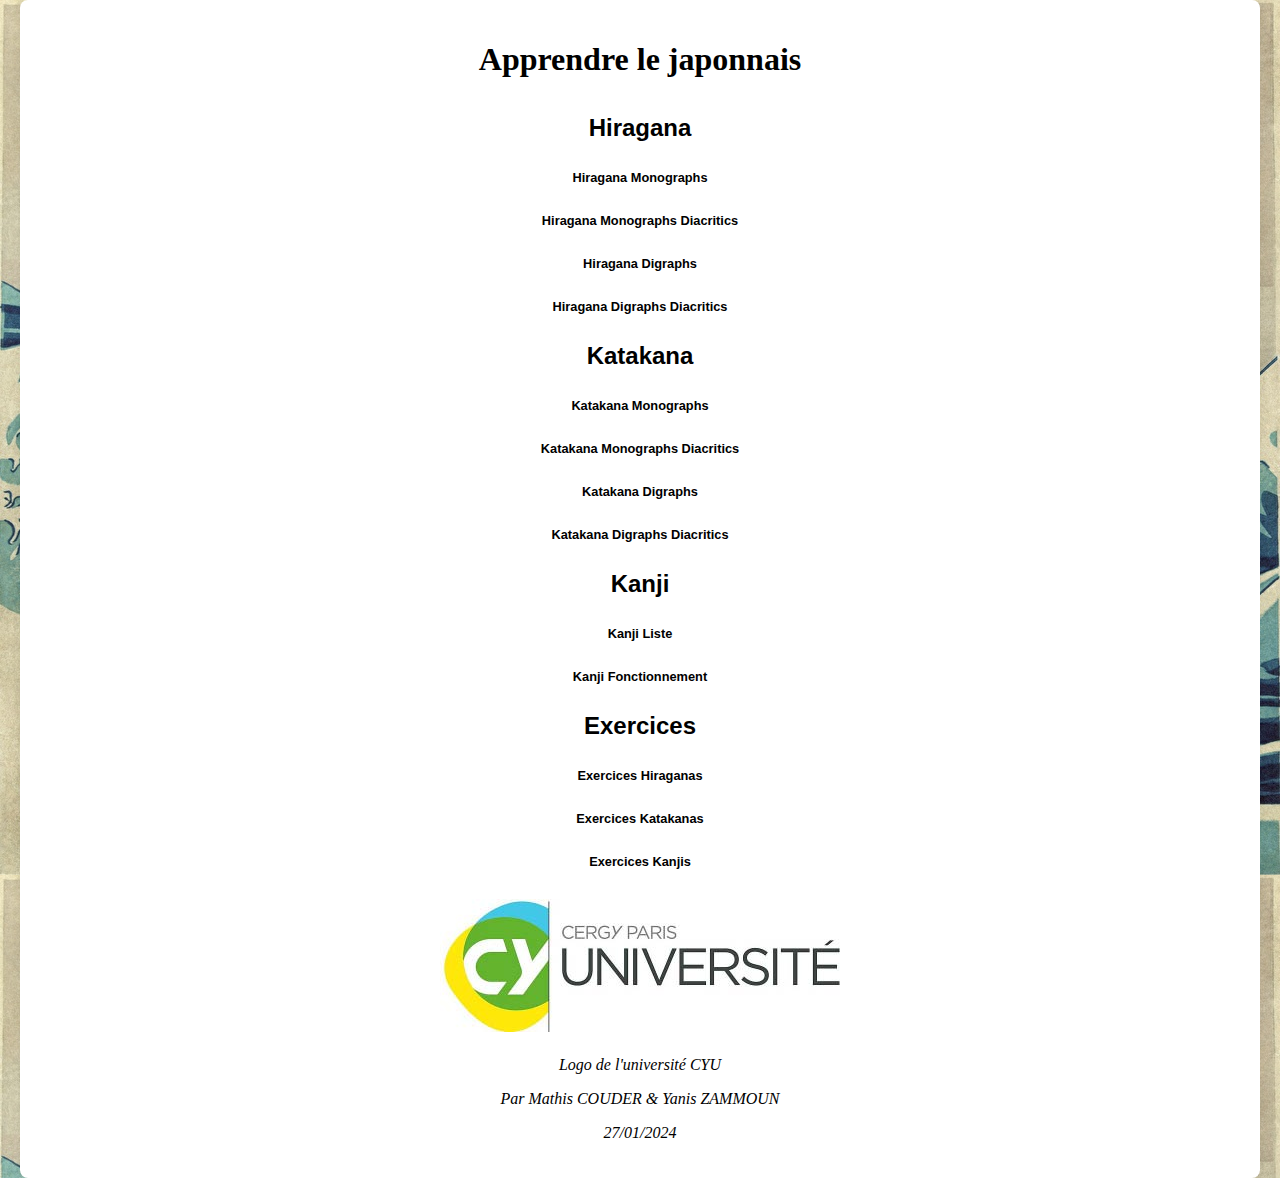
<file: index.html>
<!DOCTYPE HTML>
<html>
    <head>
        <title>
            日本語を学ぶ
        </title>
        <meta charset="UTF-8">
        <meta name="viewport" content="width=device-width, initial-scale=1.0">
        <link rel="icon" href="assets/img/Japon.png" type="image/x-png">
        <link rel="stylesheet" href="assets/css/index.css">
    </head>

    <body>
        <div class="container">
            <header>
                <h1>Apprendre le japonnais</h1>
            </header>
            <main>
                <nav>
                    <ol>
                        <li><a href="hiragana">Hiragana</a></li>
                        <ol type="A">
                            <li><a href="hiragana#Monographs">Hiragana Monographs</a></li>
                            <li><a href="hiragana#MonographsDiacritics">Hiragana Monographs Diacritics</a></li>
                            <li><a href="hiragana#Digraphs">Hiragana Digraphs</a></li>
                            <li><a href="hiragana#DigraphsDiacritics">Hiragana Digraphs Diacritics</a></li>
                        </ol>
                        <li><a href="katakana">Katakana</a></li>
                        <ol type="A">
                            <li><a href="katakana#Monographs">Katakana Monographs</a></li>
                            <li><a href="katakana#MonographsDiacritics">Katakana Monographs Diacritics</a></li>
                            <li><a href="katakana#Digraphs">Katakana Digraphs</a></li>
                            <li><a href="katakana#DigraphsDiacritics">Katakana Digraphs Diacritics</a></li>
                        </ol>
                        <li><a href="kanji">Kanji</a></li>
                        <ol type="A">
                            <li><a href="kanji#Liste">Kanji Liste</a></li>
                            <li><a href="kanji#Fonctionnement">Kanji Fonctionnement</a></li>
                        </ol>
                        <li><a href="exercices">Exercices</a></li>
                        <ol type="A">
                            <li><a href="exercices#Hiragana">Exercices Hiraganas</a></li>
                            <li><a href="exercices#Katakana">Exercices Katakanas</a></li>
                            <li><a href="exercices#Kanji">Exercices Kanjis</a></li>
                        </ol>
                    </ol>
                </nav>
            </main>
            <footer>
                <figure>
                    <a href="https://www.cyu.fr" target="_blank">
                        <img src=assets/img/LogoCYU.jpg alt="https://www.cyu.fr">
                    </a>
                    <figcaption>Logo de l'université CYU</figcaption>
                </figure>
                <p>Par Mathis COUDER & Yanis ZAMMOUN</p>
                <p>27/01/2024</p>
            </footer>
        </div>
    </body>
</html>
</file>
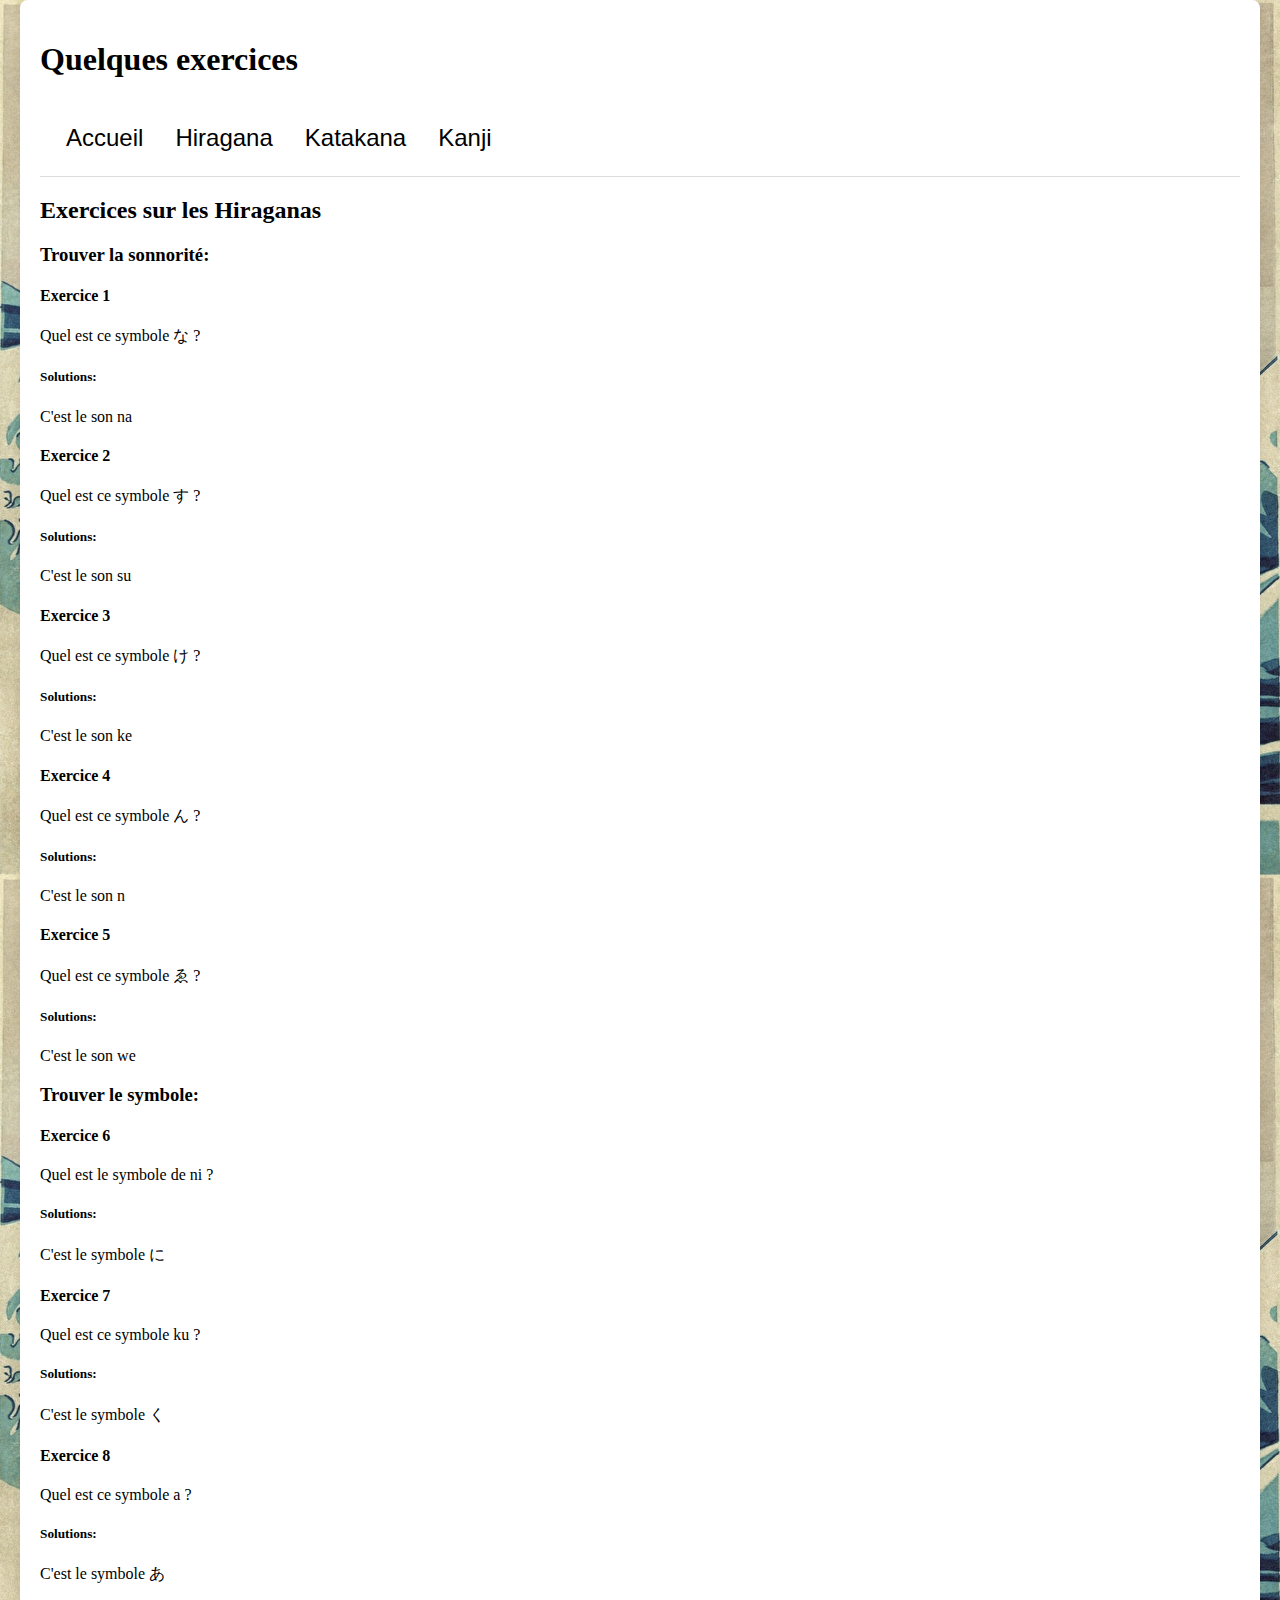
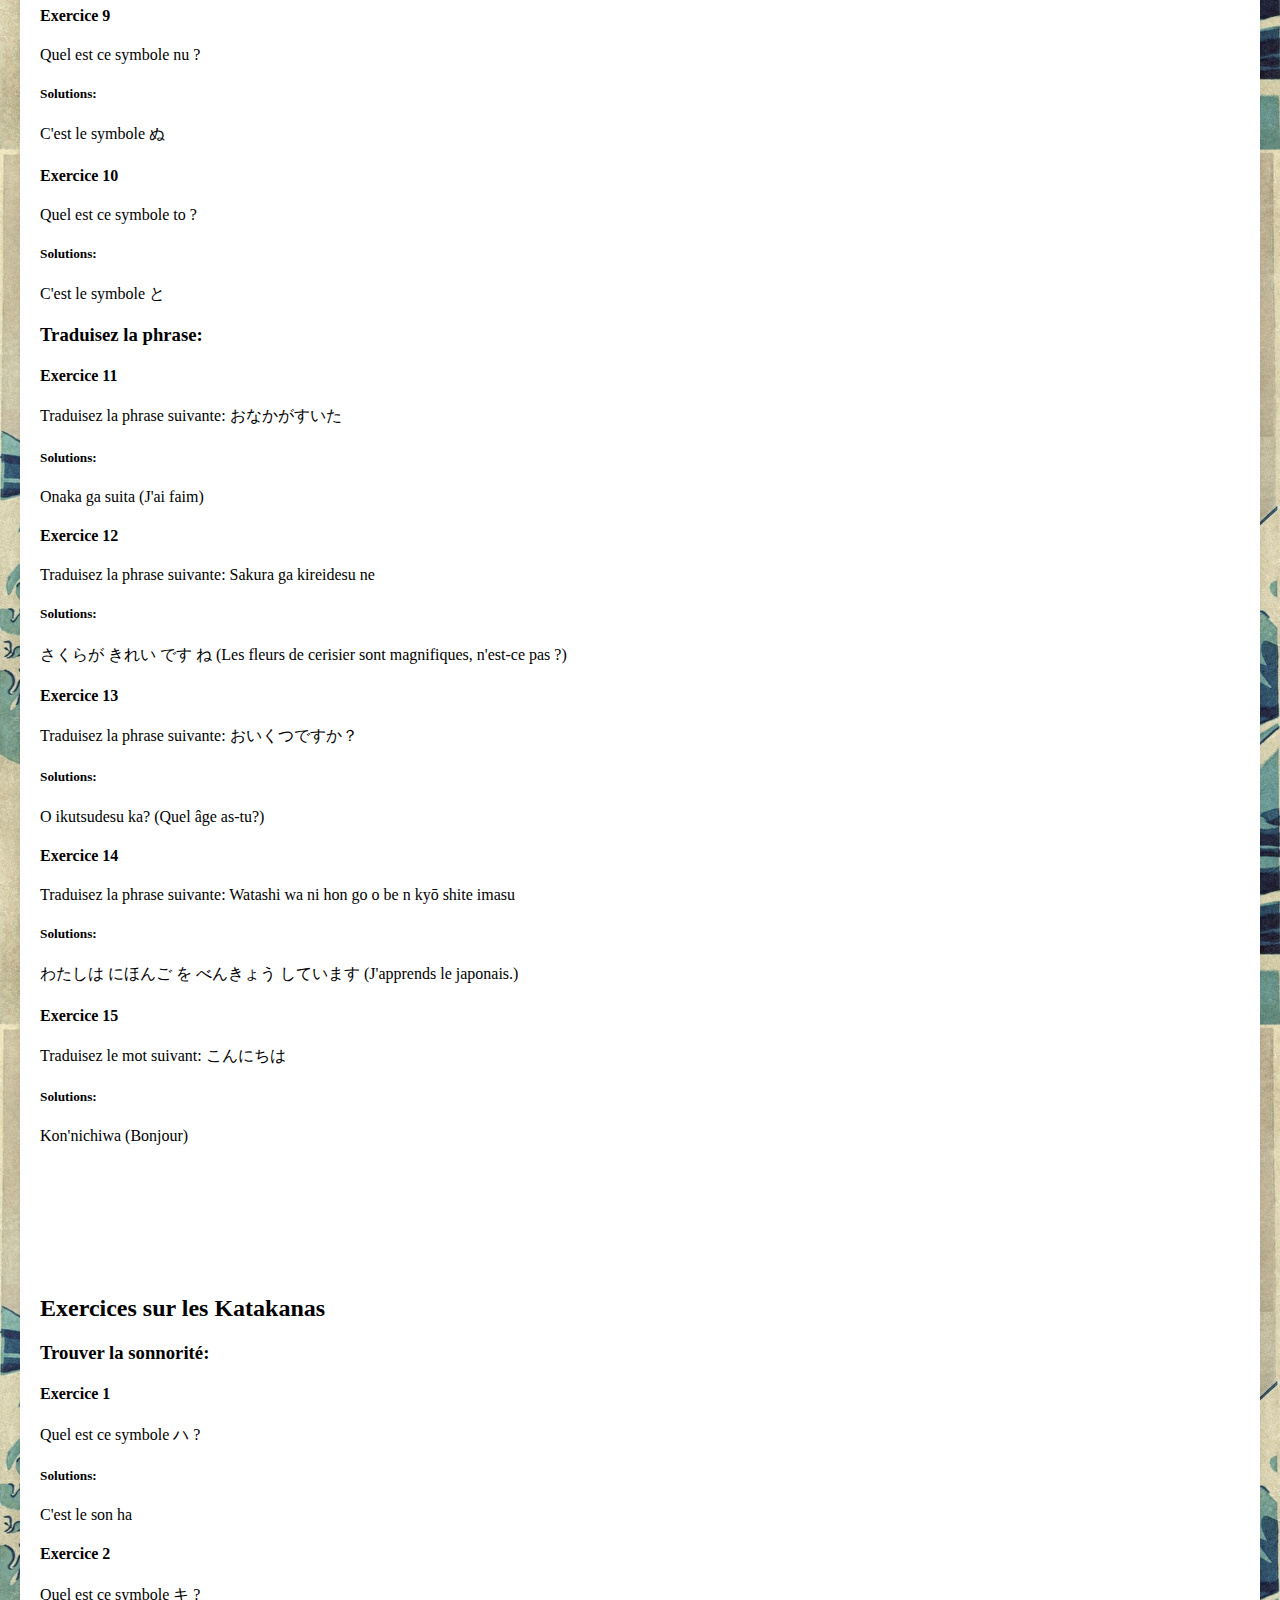
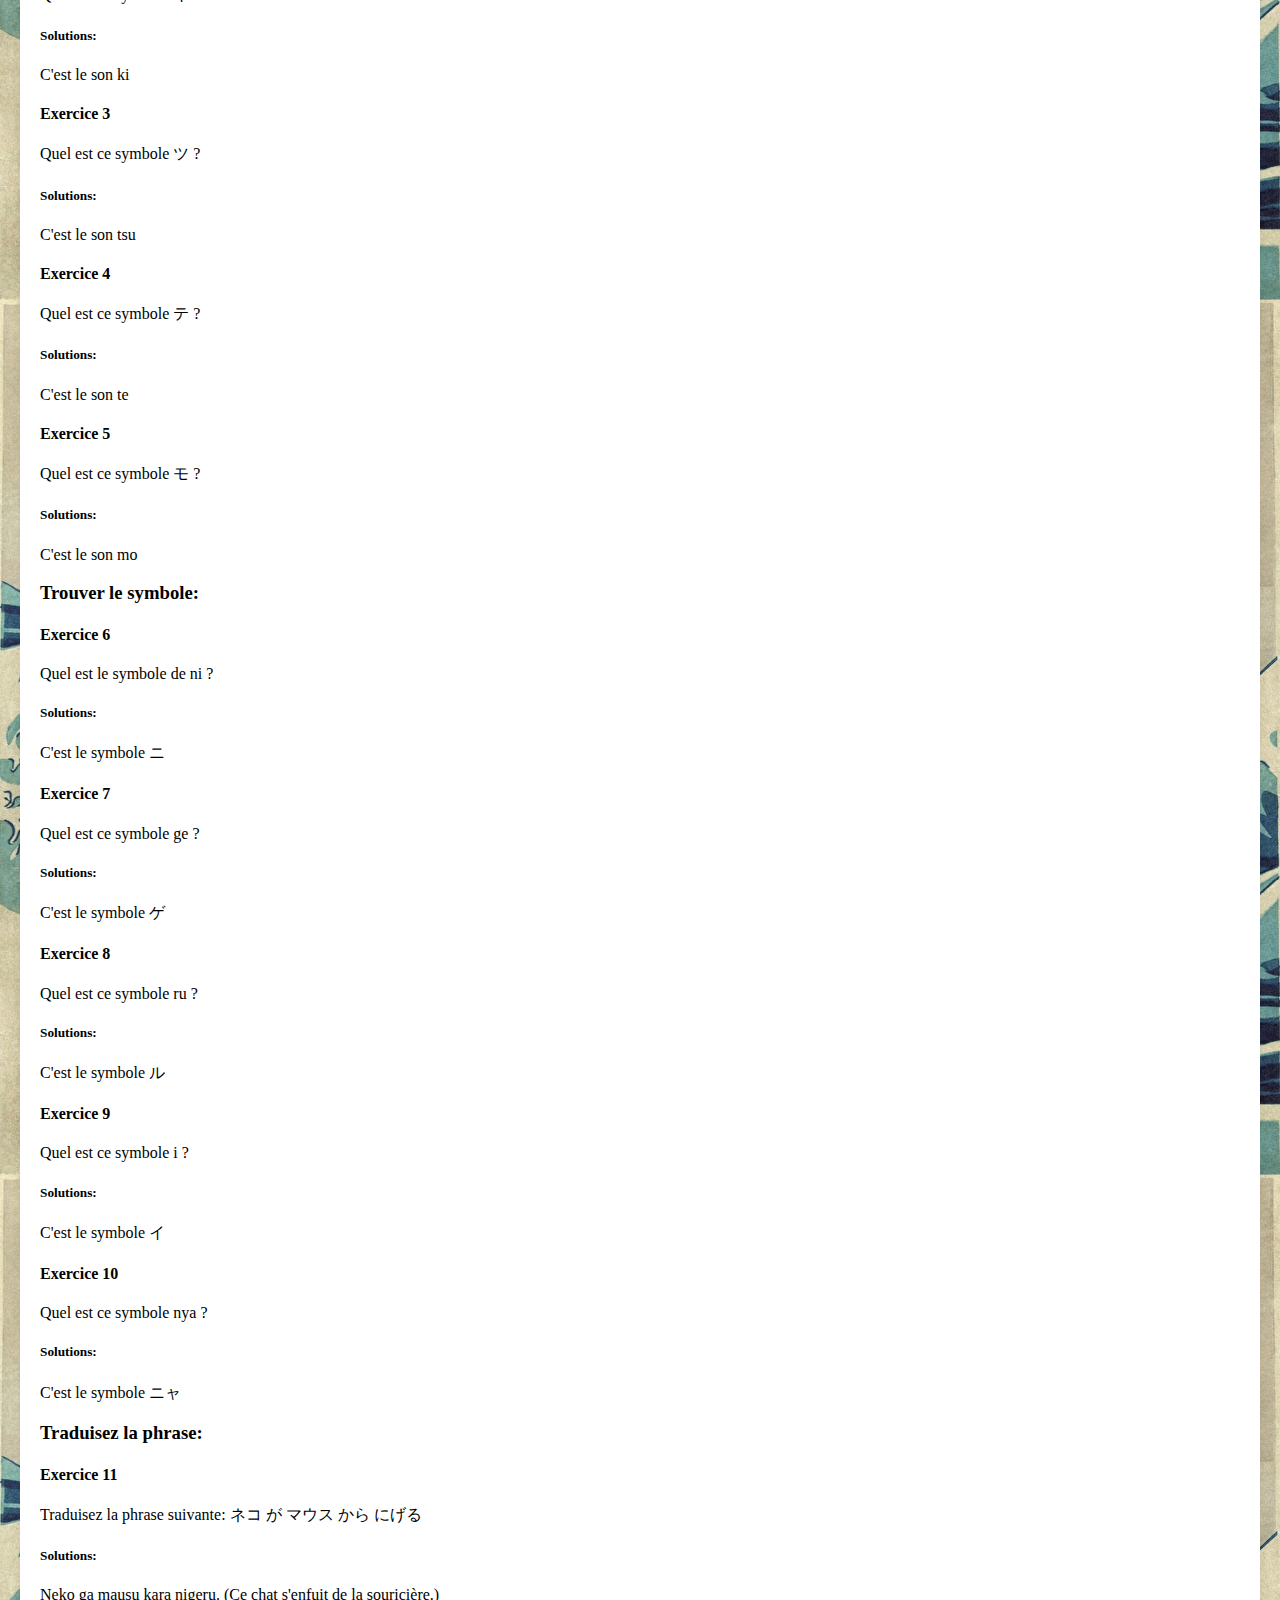
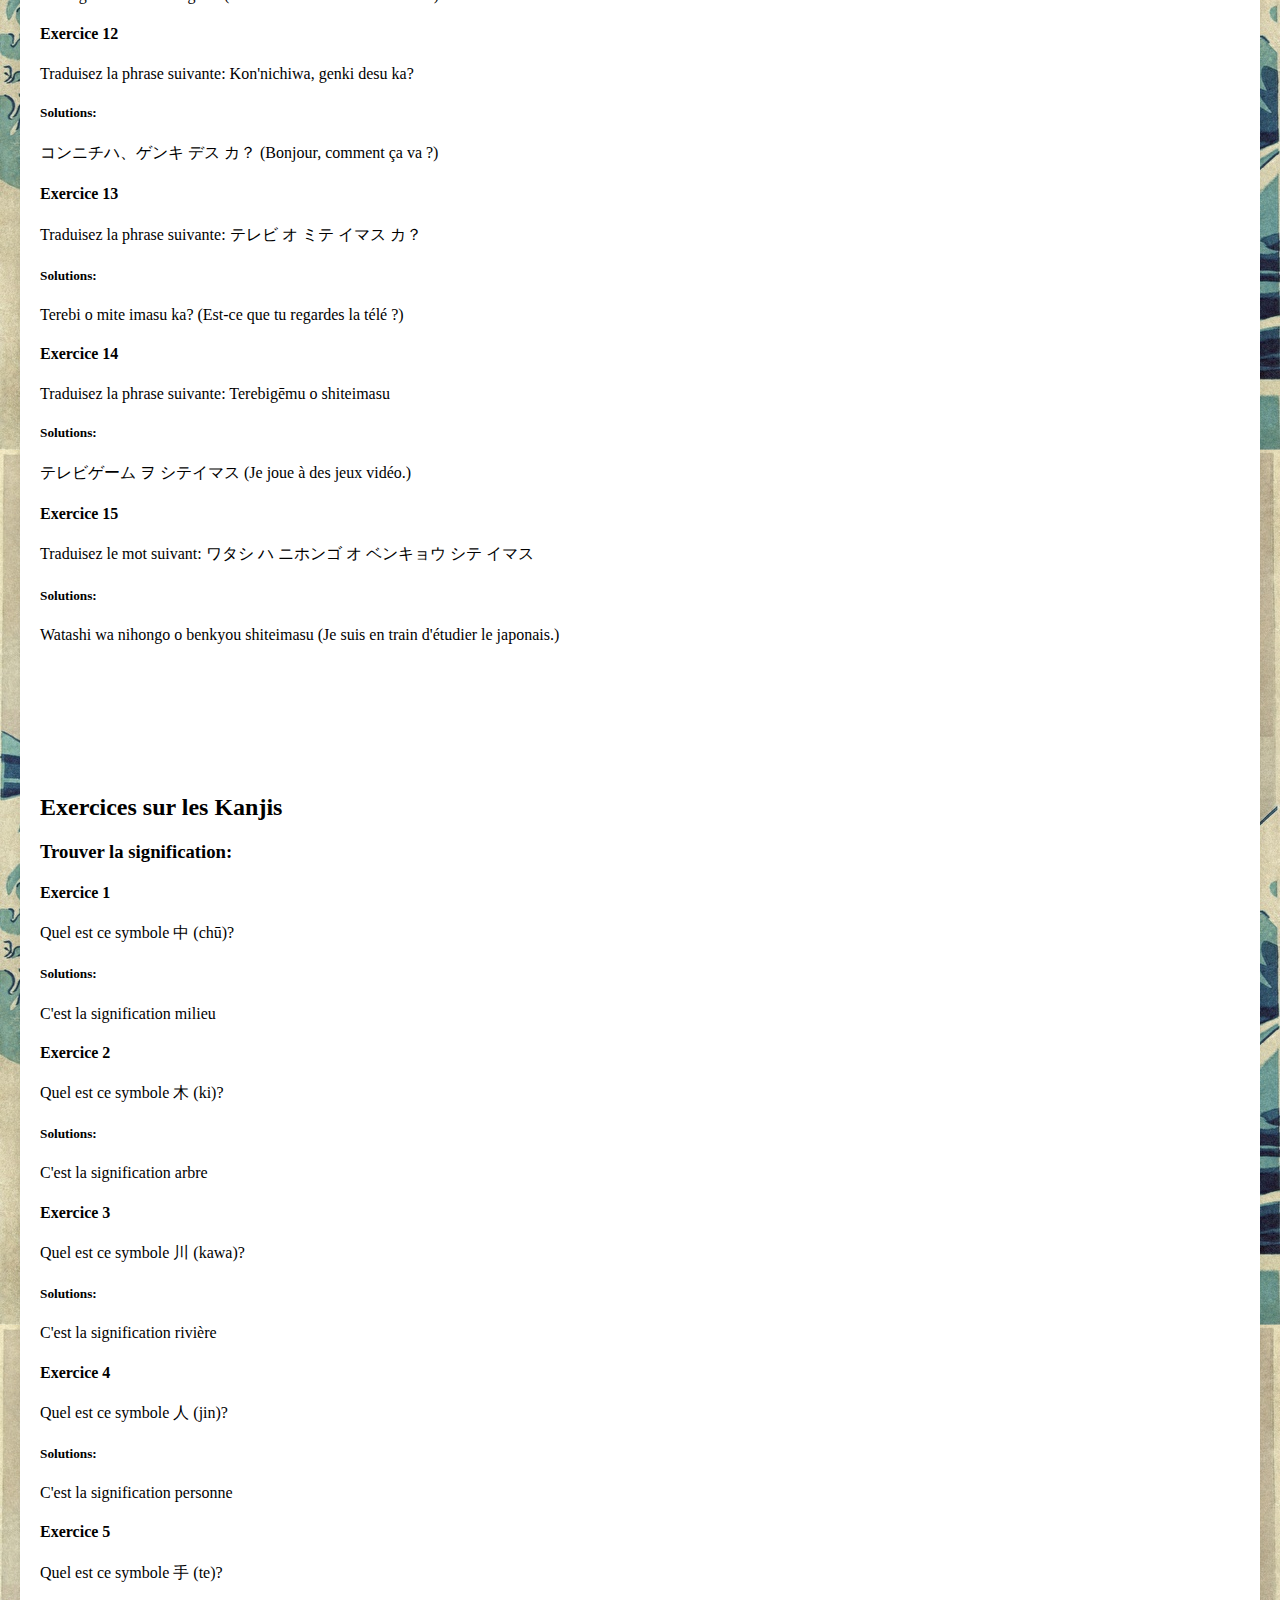
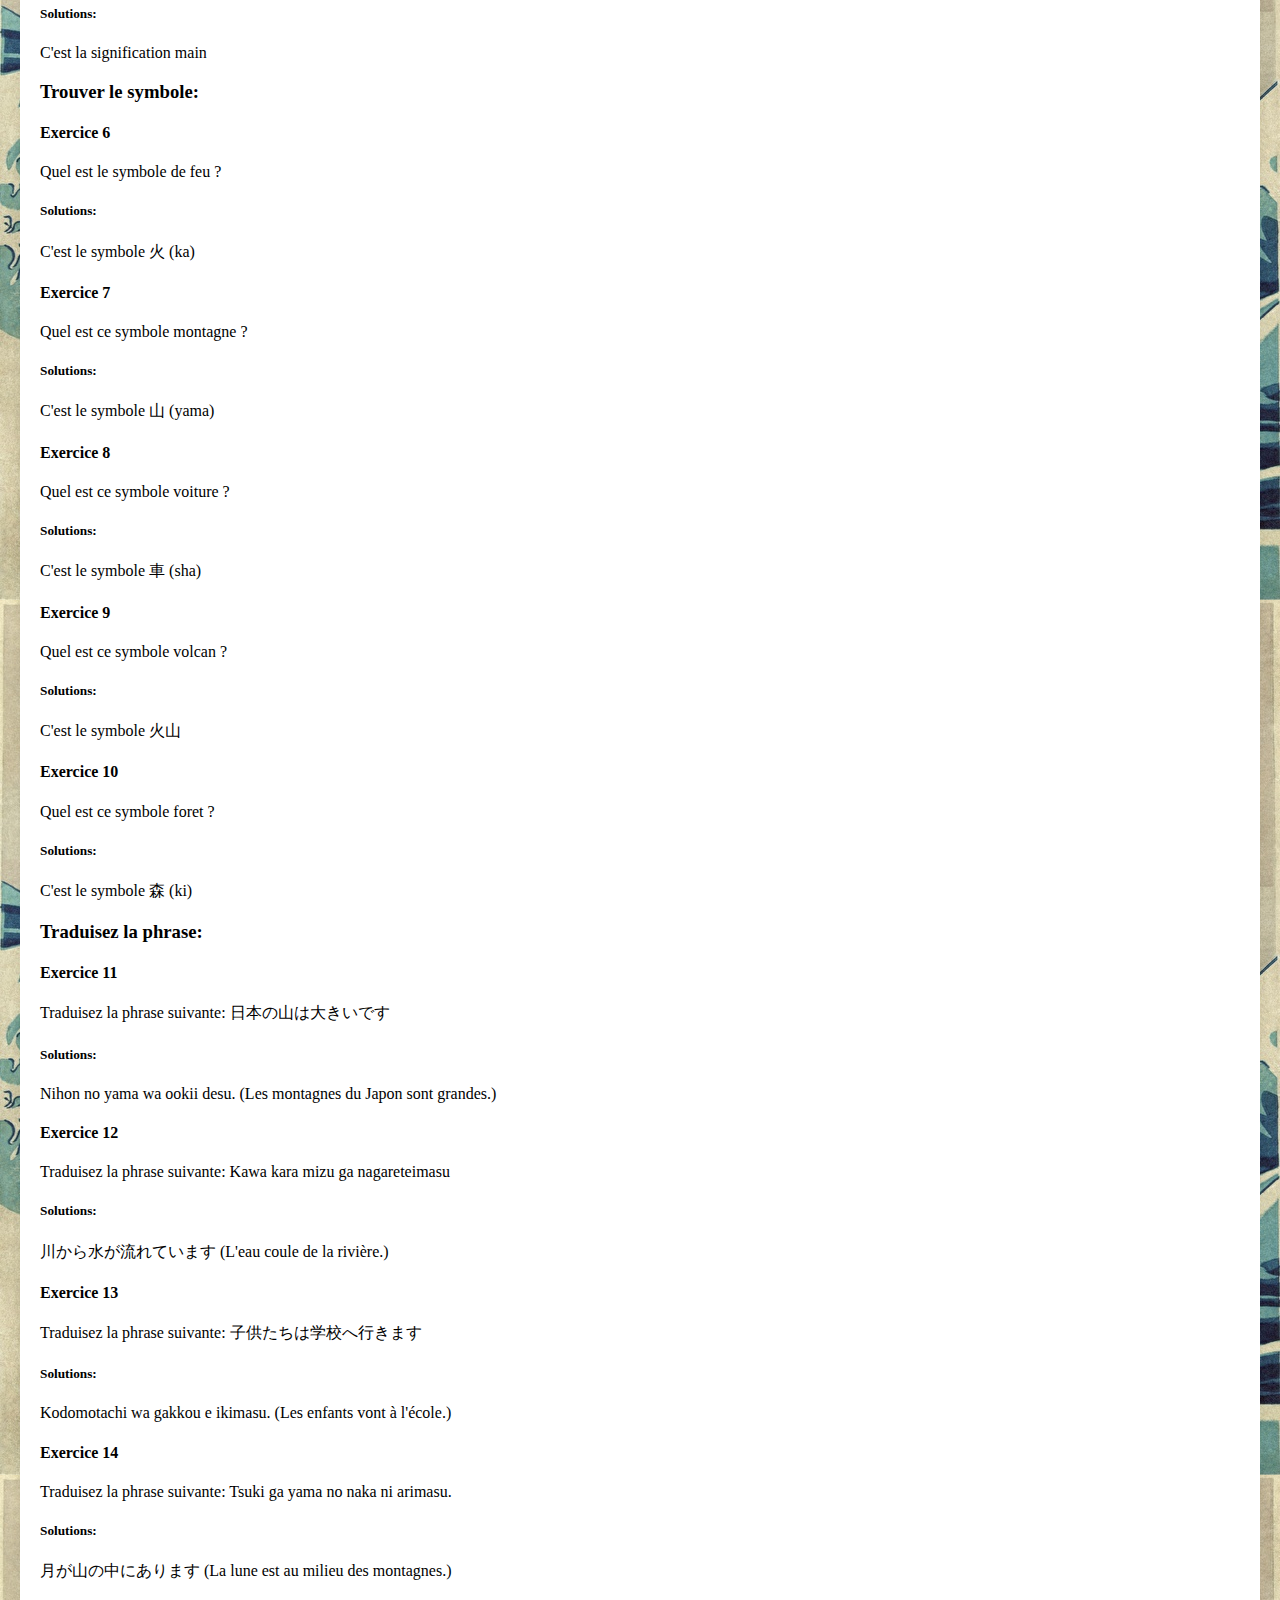
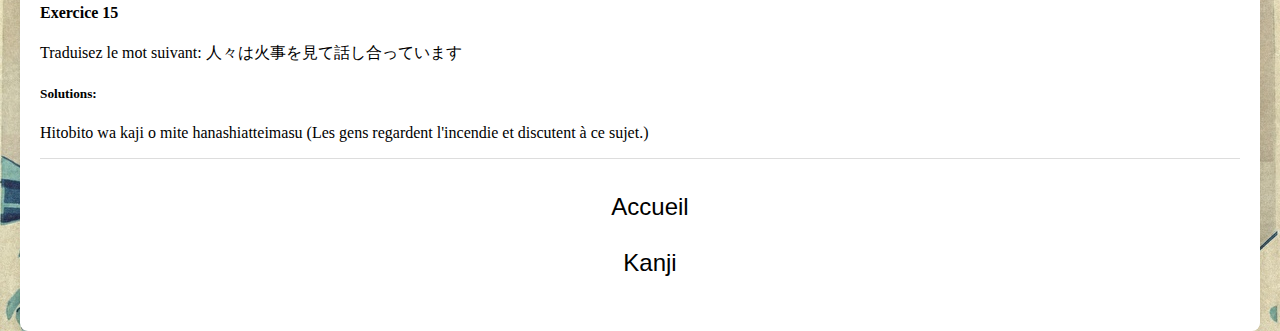
<file: exercices/index.html>
<!DOCTYPE HTML>
<html>
    <head>
        <title>日本語を学ぶ</title>
        <meta charset="UTF-8">
        <meta name="viewport" content="width=device-width, initial-scale=1.0">
        <link rel="icon" href="../assets/img/Japon.png" type="image/x-png">
        <link rel="stylesheet" href="../assets/css/styles.css">
    </head>

    <body>
        <div class="container">
            <header id="main-header">
                <h1>Quelques exercices</h1>
                <nav>
                    <ul>
                        <li><a href="../">Accueil</a></li>
                        <li><a href="../hiragana">Hiragana</a></li>
                        <li><a href="../katakana">Katakana</a></li>
                        <li><a href="../kanji">Kanji</a></li>
                    </ul>
                </nav>
            </header>
            <main>
                <section id="Hiragana">
                    <h2>Exercices sur les Hiraganas</h2>
                    <article>
                        <h3>Trouver la sonnorité:</h3>
                        <article>
                            <h4>Exercice 1</h4>
                            <p>Quel est ce symbole な ?</p>
                            <h5>Solutions:</h5>
                            <p>C'est le son na</p>
                        </article>
                        <article>
                            <h4>Exercice 2</h4>
                            <p>Quel est ce symbole す ?</p>
                            <h5>Solutions:</h5>
                            <p>C'est le son su</p>
                        </article>
                        <article>
                            <h4>Exercice 3</h4>
                            <p>Quel est ce symbole け ?</p>
                            <h5>Solutions:</h5>
                            <p>C'est le son ke</p>
                        </article>
                        <article>
                            <h4>Exercice 4</h4>
                            <p>Quel est ce symbole ん ?</p>
                            <h5>Solutions:</h5>
                            <p>C'est le son n</p>
                        </article>
                        <article>
                            <h4>Exercice 5</h4>
                            <p>Quel est ce symbole ゑ ?</p>
                            <h5>Solutions:</h5>
                            <p>C'est le son we</p>
                        </article>
                    </article>
                    <article>
                        <h3>Trouver le symbole:</h3>
                        <article>
                            <h4>Exercice 6</h4>
                            <p>Quel est le symbole de ni ?</p>
                            <h5>Solutions:</h5>
                            <p>C'est le symbole に</p>
                        </article>
                        <article>
                            <h4>Exercice 7</h4>
                            <p>Quel est ce symbole ku ?</p>
                            <h5>Solutions:</h5>
                            <p>C'est le symbole く</p>
                        </article>
                        <article>
                            <h4>Exercice 8</h4>
                            <p>Quel est ce symbole a ?</p>
                            <h5>Solutions:</h5>
                            <p>C'est le symbole あ</p>
                        </article>
                        <article>
                            <h4>Exercice 9</h4>
                            <p>Quel est ce symbole nu ?</p>
                            <h5>Solutions:</h5>
                            <p>C'est le symbole ぬ</p>
                        </article>
                        <article>
                            <h4>Exercice 10</h4>
                            <p>Quel est ce symbole to ?</p>
                            <h5>Solutions:</h5>
                            <p>C'est le symbole と</p>
                        </article>
                    </article>
                    <article>
                        <h3>Traduisez la phrase:</h3>
                        <article>
                            <h4>Exercice 11</h4>
                            <p>Traduisez la phrase suivante: おなかがすいた</p>
                            <h5>Solutions:</h5>
                            <p>Onaka ga suita (J'ai faim)</p>
                        </article>
                        <article>
                            <h4>Exercice 12</h4>
                            <p>Traduisez la phrase suivante: Sakura ga kireidesu ne</p>
                            <h5>Solutions:</h5>
                            <p>さくらが きれい です ね (Les fleurs de cerisier sont magnifiques, n'est-ce pas ?)</p>
                        </article>
                        <article>
                            <h4>Exercice 13</h4>
                            <p>Traduisez la phrase suivante: おいくつですか？</p>
                            <h5>Solutions:</h5>
                            <p>O ikutsudesu ka? (Quel âge as-tu?)</p>
                        </article>
                        <article>
                            <h4>Exercice 14</h4>
                            <p>Traduisez la phrase suivante: Watashi wa ni hon go o be n kyō shite imasu</p>
                            <h5>Solutions:</h5>
                            <p>わたしは にほんご を べんきょう しています (J'apprends le japonais.)</p>
                        </article>
                        <article>
                            <h4>Exercice 15</h4>
                            <p>Traduisez le mot suivant: こんにちは</p>
                            <h5>Solutions:</h5>
                            <p>Kon'nichiwa (Bonjour)</p>
                        </article>
                    </article>
                </section>
                <section id="Katakana">
                    <h2>Exercices sur les Katakanas</h2>
                    <article>
                        <h3>Trouver la sonnorité:</h3>
                        <article>
                            <h4>Exercice 1</h4>
                            <p>Quel est ce symbole ハ ?</p>
                            <h5>Solutions:</h5>
                            <p>C'est le son ha</p>
                        </article>
                        <article>
                            <h4>Exercice 2</h4>
                            <p>Quel est ce symbole キ ?</p>
                            <h5>Solutions:</h5>
                            <p>C'est le son ki</p>
                        </article>
                        <article>
                            <h4>Exercice 3</h4>
                            <p>Quel est ce symbole ツ ?</p>
                            <h5>Solutions:</h5>
                            <p>C'est le son tsu</p>
                        </article>
                        <article>
                            <h4>Exercice 4</h4>
                            <p>Quel est ce symbole テ ?</p>
                            <h5>Solutions:</h5>
                            <p>C'est le son te</p>
                        </article>
                        <article>
                            <h4>Exercice 5</h4>
                            <p>Quel est ce symbole モ ?</p>
                            <h5>Solutions:</h5>
                            <p>C'est le son mo</p>
                        </article>
                    </article>
                    <article>
                        <h3>Trouver le symbole:</h3>
                        <article>
                            <h4>Exercice 6</h4>
                            <p>Quel est le symbole de ni ?</p>
                            <h5>Solutions:</h5>
                            <p>C'est le symbole ニ</p>
                        </article>
                        <article>
                            <h4>Exercice 7</h4>
                            <p>Quel est ce symbole ge ?</p>
                            <h5>Solutions:</h5>
                            <p>C'est le symbole ゲ</p>
                        </article>
                        <article>
                            <h4>Exercice 8</h4>
                            <p>Quel est ce symbole ru ?</p>
                            <h5>Solutions:</h5>
                            <p>C'est le symbole ル</p>
                        </article>
                        <article>
                            <h4>Exercice 9</h4>
                            <p>Quel est ce symbole i ?</p>
                            <h5>Solutions:</h5>
                            <p>C'est le symbole イ</p>
                        </article>
                        <article>
                            <h4>Exercice 10</h4>
                            <p>Quel est ce symbole nya ?</p>
                            <h5>Solutions:</h5>
                            <p>C'est le symbole ニャ </p>
                        </article>
                    </article>
                    <article>
                        <h3>Traduisez la phrase:</h3>
                        <article>
                            <h4>Exercice 11</h4>
                            <p>Traduisez la phrase suivante: ネコ が マウス から にげる</p>
                            <h5>Solutions:</h5>
                            <p>Neko ga mausu kara nigeru. (Ce chat s'enfuit de la souricière.)</p>
                        </article>
                        <article>
                            <h4>Exercice 12</h4>
                            <p>Traduisez la phrase suivante: Kon'nichiwa, genki desu ka?</p>
                            <h5>Solutions:</h5>
                            <p>コンニチハ、ゲンキ デス カ？ (Bonjour, comment ça va ?)</p>
                        </article>
                        <article>
                            <h4>Exercice 13</h4>
                            <p>Traduisez la phrase suivante: テレビ オ ミテ イマス カ？</p>
                            <h5>Solutions:</h5>
                            <p>Terebi o mite imasu ka? (Est-ce que tu regardes la télé ?)</p>
                        </article>
                        <article>
                            <h4>Exercice 14</h4>
                            <p>Traduisez la phrase suivante: Terebigēmu o shiteimasu</p>
                            <h5>Solutions:</h5>
                            <p>テレビゲーム ヲ シテイマス (Je joue à des jeux vidéo.)</p>
                        </article>
                        <article>
                            <h4>Exercice 15</h4>
                            <p>Traduisez le mot suivant: ワタシ ハ ニホンゴ オ ベンキョウ シテ イマス</p>
                            <h5>Solutions:</h5>
                            <p>Watashi wa nihongo o benkyou shiteimasu (Je suis en train d'étudier le japonais.)</p>
                        </article>
                    </article>
                </section>
                <section id="Kanji">
                    <h2>Exercices sur les Kanjis</h2>
                    <article>
                        <h3>Trouver la signification:</h3>
                        <article>
                            <h4>Exercice 1</h4>
                            <p>Quel est ce symbole 中 (chū)?</p>
                            <h5>Solutions:</h5>
                            <p>C'est la signification milieu</p>
                        </article>
                        <article>
                            <h4>Exercice 2</h4>
                            <p>Quel est ce symbole 木 (ki)?</p>
                            <h5>Solutions:</h5>
                            <p>C'est la signification arbre</p>
                        </article>
                        <article>
                            <h4>Exercice 3</h4>
                            <p>Quel est ce symbole 川 (kawa)?</p>
                            <h5>Solutions:</h5>
                            <p>C'est la signification rivière</p>
                        </article>
                        <article>
                            <h4>Exercice 4</h4>
                            <p>Quel est ce symbole 人 (jin)?</p>
                            <h5>Solutions:</h5>
                            <p>C'est la signification personne</p>
                        </article>
                        <article>
                            <h4>Exercice 5</h4>
                            <p>Quel est ce symbole 手 (te)?</p>
                            <h5>Solutions:</h5>
                            <p>C'est la signification main</p>
                        </article>
                    </article>
                    <article>
                        <h3>Trouver le symbole:</h3>
                        <article>
                            <h4>Exercice 6</h4>
                            <p>Quel est le symbole de feu ?</p>
                            <h5>Solutions:</h5>
                            <p>C'est le symbole 火 (ka)</p>
                        </article>
                        <article>
                            <h4>Exercice 7</h4>
                            <p>Quel est ce symbole montagne ?</p>
                            <h5>Solutions:</h5>
                            <p>C'est le symbole 山 (yama)</p>
                        </article>
                        <article>
                            <h4>Exercice 8</h4>
                            <p>Quel est ce symbole voiture ?</p>
                            <h5>Solutions:</h5>
                            <p>C'est le symbole 車 (sha)</p>
                        </article>
                        <article>
                            <h4>Exercice 9</h4>
                            <p>Quel est ce symbole volcan ?</p>
                            <h5>Solutions:</h5>
                            <p>C'est le symbole 火山</p>
                        </article>
                        <article>
                            <h4>Exercice 10</h4>
                            <p>Quel est ce symbole foret ?</p>
                            <h5>Solutions:</h5>
                            <p>C'est le symbole 森 (ki) </p>
                        </article>
                    </article>
                    <article>
                        <h3>Traduisez la phrase:</h3>
                        <article>
                            <h4>Exercice 11</h4>
                            <p>Traduisez la phrase suivante: 日本の山は大きいです</p>
                            <h5>Solutions:</h5>
                            <p>Nihon no yama wa ookii desu. (Les montagnes du Japon sont grandes.)</p>
                        </article>
                        <article>
                            <h4>Exercice 12</h4>
                            <p>Traduisez la phrase suivante: Kawa kara mizu ga nagareteimasu</p>
                            <h5>Solutions:</h5>
                            <p>川から水が流れています (L'eau coule de la rivière.)</p>
                        </article>
                        <article>
                            <h4>Exercice 13</h4>
                            <p>Traduisez la phrase suivante: 子供たちは学校へ行きます</p>
                            <h5>Solutions:</h5>
                            <p>Kodomotachi wa gakkou e ikimasu. (Les enfants vont à l'école.)</p>
                        </article>
                        <article>
                            <h4>Exercice 14</h4>
                            <p>Traduisez la phrase suivante: Tsuki ga yama no naka ni arimasu.</p>
                            <h5>Solutions:</h5>
                            <p>月が山の中にあります (La lune est au milieu des montagnes.)</p>
                        </article>
                        <article>
                            <h4>Exercice 15</h4>
                            <p>Traduisez le mot suivant: 人々は火事を見て話し合っています</p>
                            <h5>Solutions:</h5>
                            <p>Hitobito wa kaji o mite hanashiatteimasu (Les gens regardent l'incendie et discutent à ce sujet.)</p>
                        </article>
                    </article>
                </section>
            </main>
            <footer>
                <nav>
                    <a href="../">Accueil</a>
                    <a href="../kanji">Kanji</a>
                </nav>
            </footer>
        </div>
    </body>
</html>
</file>
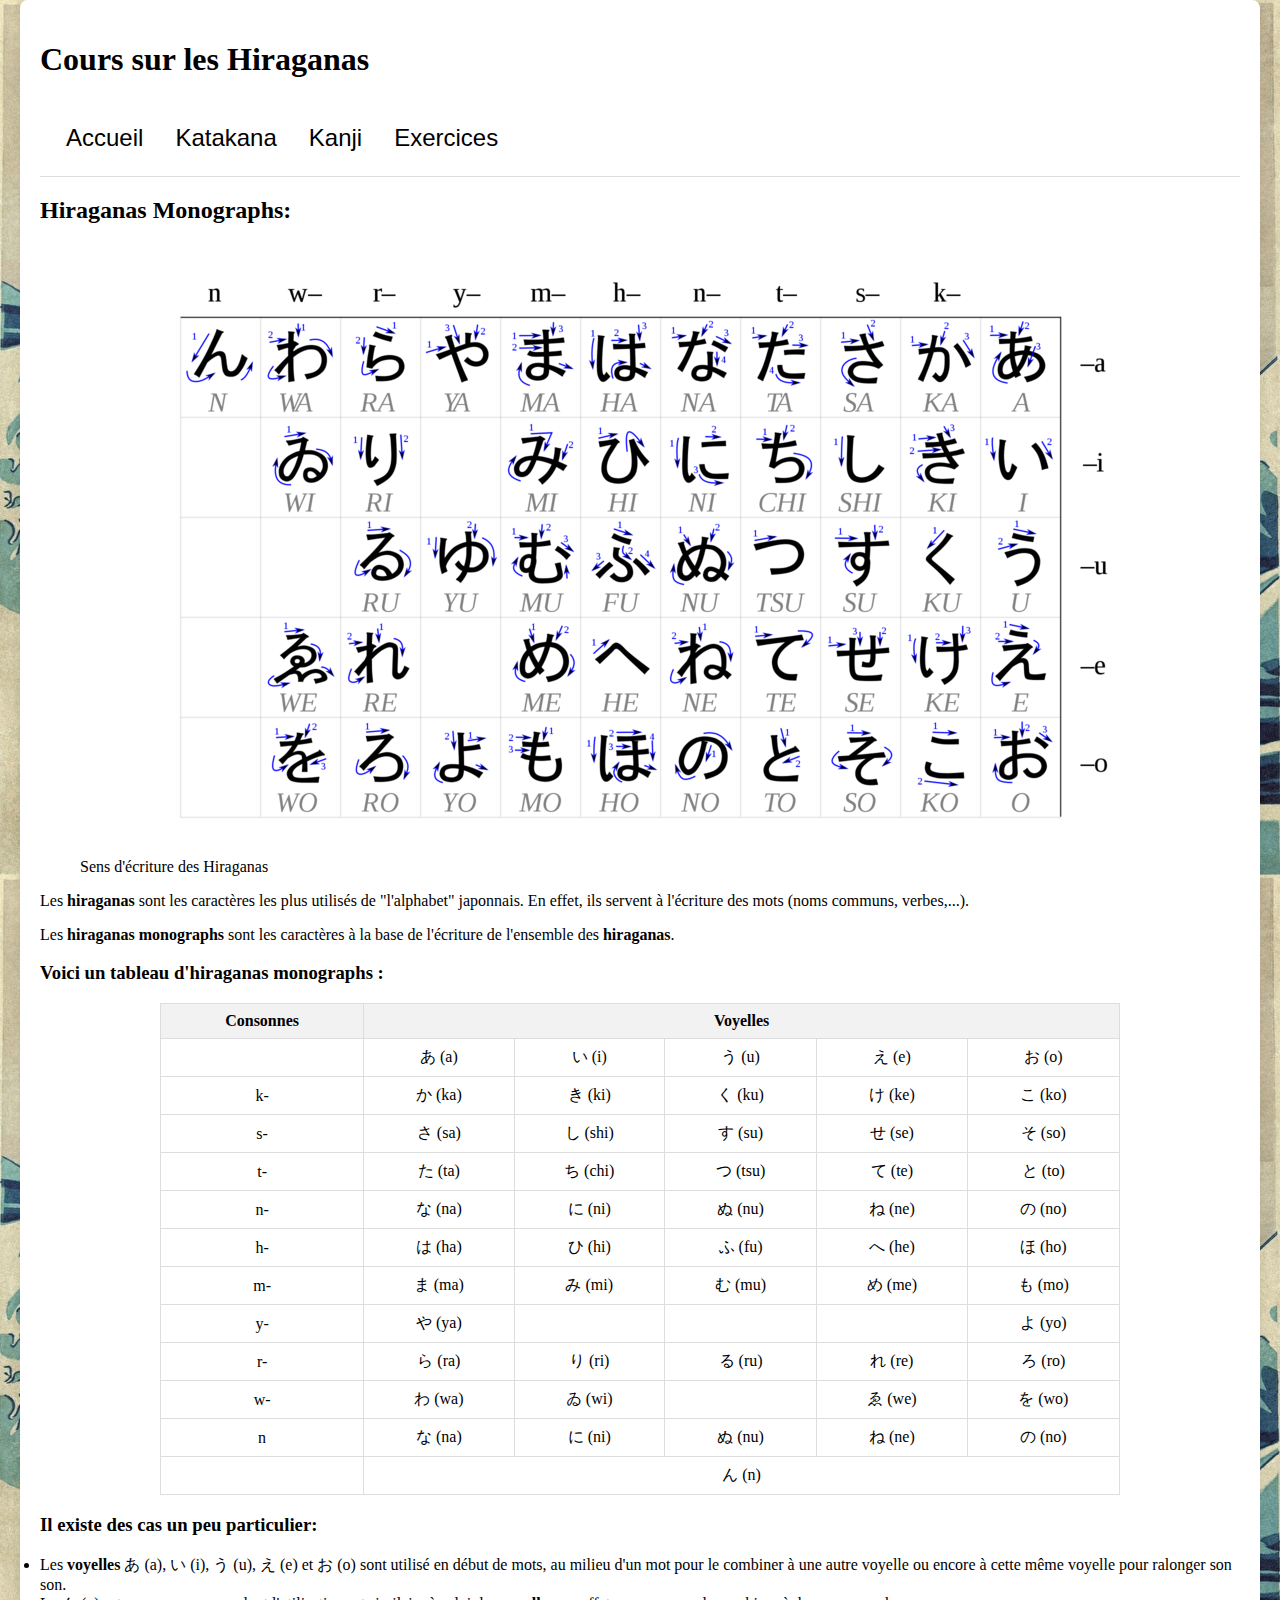
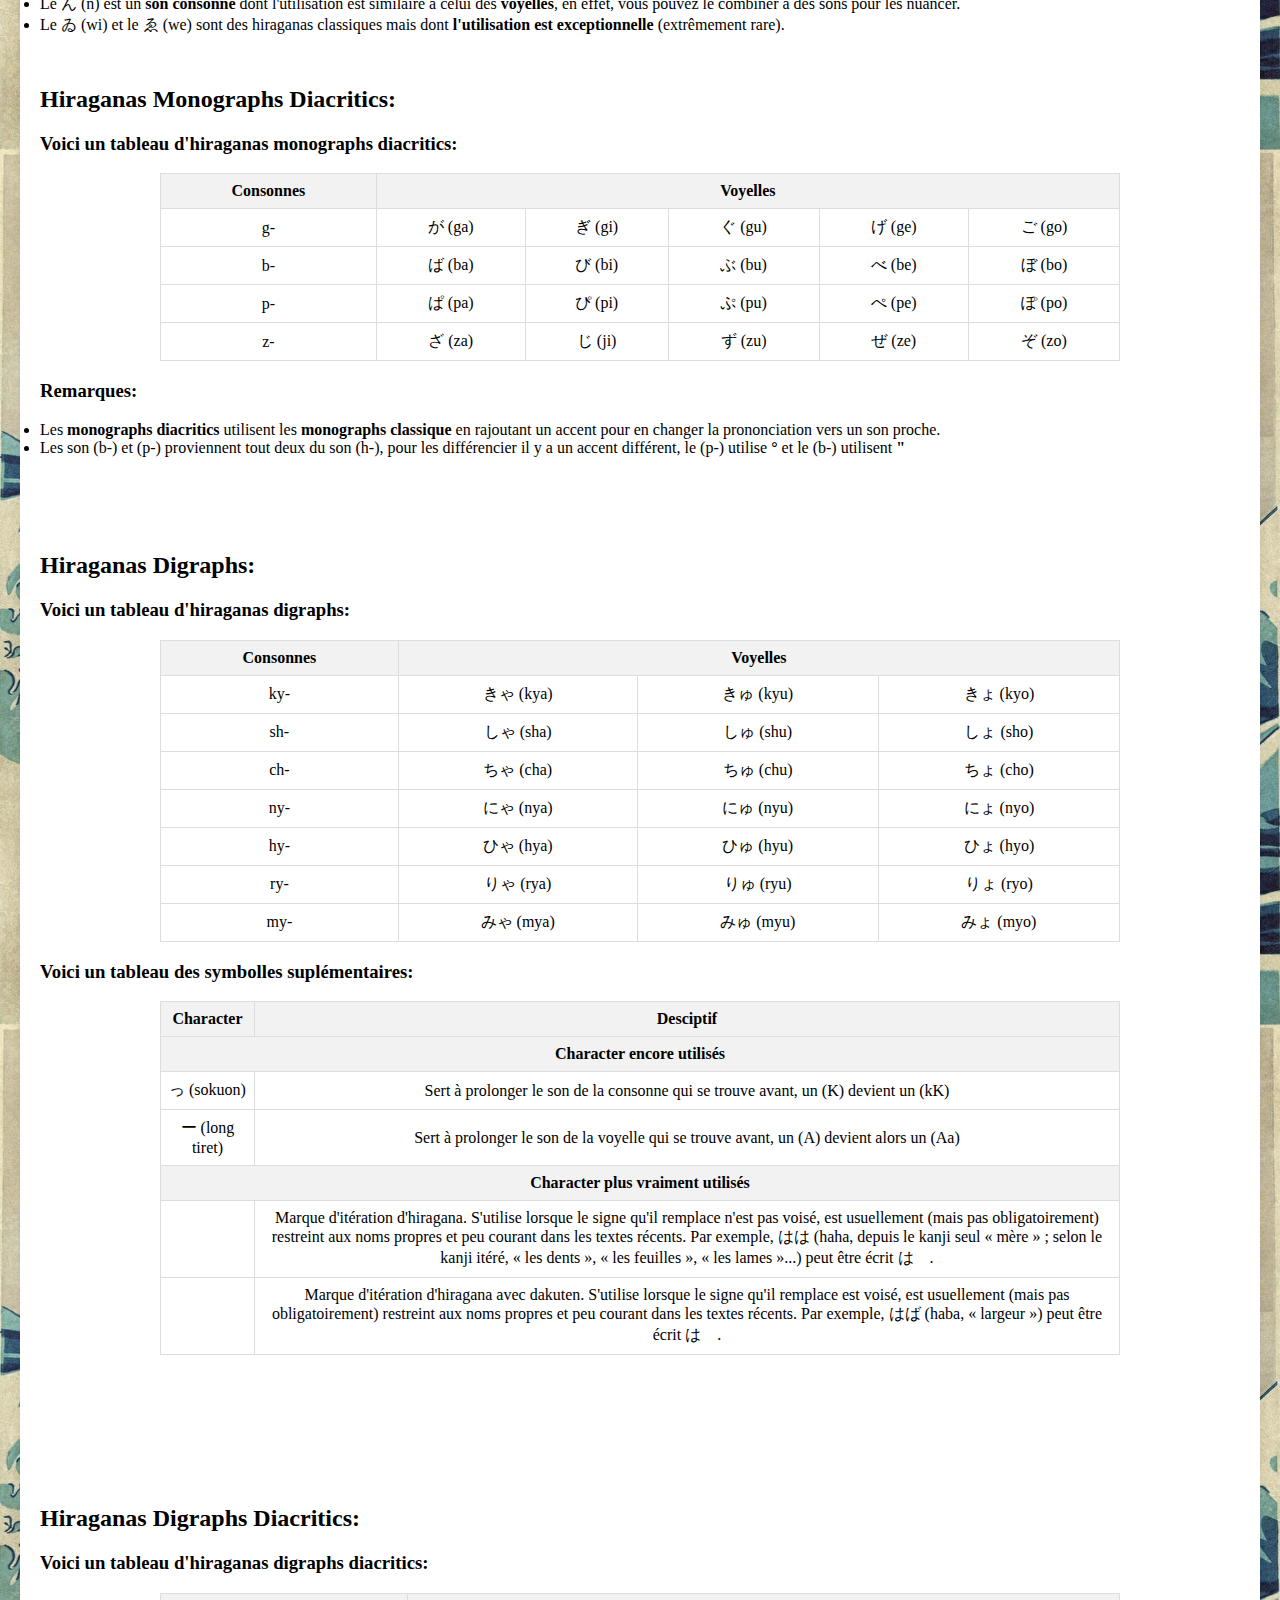
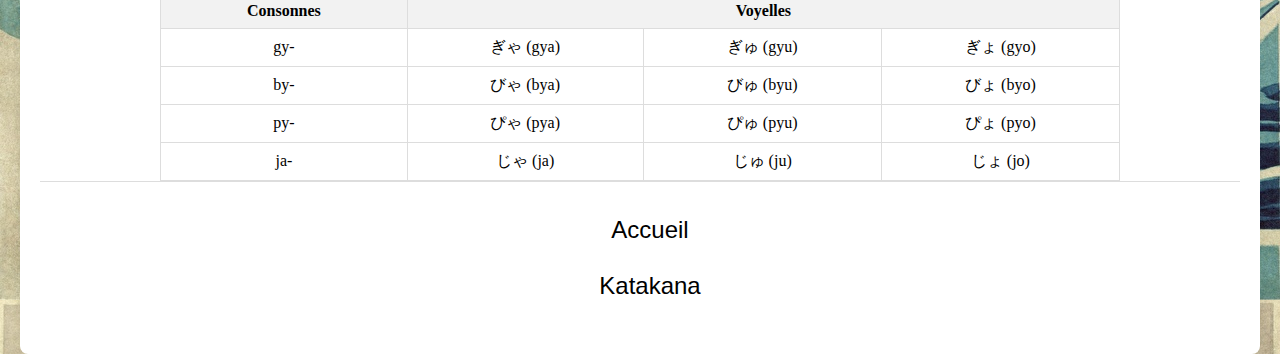
<file: hiragana/index.html>
<!DOCTYPE HTML>
<html>
    <head>
        <title>日本語を学ぶ</title>
        <meta charset="UTF-8">
        <meta name="viewport" content="width=device-width, initial-scale=1.0">
        <link rel="icon" href="../assets/img/Japon.png" type="image/x-png">
        <link rel="stylesheet" href="../assets/css/styles.css">
    </head>

    <body>
        <div class="container">
            <header id="main-header">
                <h1>Cours sur les Hiraganas</h1>
                <nav>
                    <ul>
                        <li><a href="../">Accueil</a></li>
                        <li><a href="../katakana">Katakana</a></li>
                        <li><a href="../kanji">Kanji</a></li>
                        <li><a href="../exercices">Exercices</a></li>
                    </ul>
                </nav>
            </header>
            <main>
                <section id="Monographs">
                    <h2>Hiraganas Monographs:</h2>
                    <article>
                        <figure>
                            <a href="https://fr.wikipedia.org/wiki/Hiragana" target="_blank">
                                <img src=../assets/img/Hiragana.png alt="https://fr.wikipedia.org/wiki/Hiragana">
                            </a>
                            <figcaption>Sens d'écriture des Hiraganas</figcaption>
                        </figure>
                        <p>Les <strong>hiraganas</strong> sont les caractères les plus utilisés de "l'alphabet" japonnais. En effet, ils servent à l'écriture des mots (noms communs, verbes,...).</p>
                        <p>Les <strong>hiraganas monographs</strong> sont les caractères à la base de l'écriture de l'ensemble des <strong>hiraganas</strong>.</p>
                    </article>
                    <article>
                        <h3>Voici un tableau d'hiraganas monographs :</h3>
                        <table>
                            <thead>
                                <tr>
                                    <th>Consonnes</th>
                                    <th colspan='5'> Voyelles</th>
                                </tr>
                            </thead>
                            <tbody>
                                <tr>
                                    <td></td>
                                    <td>あ (a)</td>
                                    <td>い (i)</td>
                                    <td>う (u)</td>
                                    <td>え (e)</td>
                                    <td>お (o)</td>
                                </tr>
                                <tr>
                                    <td>k-</td>
                                    <td>か (ka)</td>
                                    <td>き (ki)</td>
                                    <td>く (ku)</td>
                                    <td>け (ke)</td>
                                    <td>こ (ko)</td>
                                </tr>
                                <tr>
                                    <td>s-</td>
                                    <td>さ (sa)</td>
                                    <td>し (shi)</td>
                                    <td>す (su)</td>
                                    <td>せ (se)</td>
                                    <td>そ (so)</td>
                                </tr>
                                <tr>
                                    <td>t-</td>
                                    <td>た (ta)</td>
                                    <td>ち (chi)</td> 
                                    <td>つ (tsu)</td>
                                    <td>て (te)</td>
                                    <td>と (to)</td>
                                </tr>
                                <tr>
                                    <td>n-</td>
                                    <td>な (na)</td>
                                    <td>に (ni)</td>
                                    <td>ぬ (nu)</td>
                                    <td>ね (ne)</td>
                                    <td>の (no)</td>
                                </tr>
                                <tr>
                                    <td>h-</td>
                                    <td>は (ha)</td>
                                    <td>ひ (hi)</td>
                                    <td>ふ (fu)</td>
                                    <td>へ (he)</td>
                                    <td>ほ (ho)</td>
                                </tr>
                                <tr>
                                    <td>m-</td>
                                    <td>ま (ma)</td>
                                    <td>み (mi)</td>
                                    <td>む (mu)</td>
                                    <td>め (me)</td>
                                    <td>も (mo)</td>
                                </tr>
                                <tr>
                                    <td>y-</td>
                                    <td>や (ya)</td>
                                    <td></td>
                                    <td></td>
                                    <td></td>
                                    <td>よ (yo)</td>
                                </tr>
                                <tr>
                                    <td>r-</td>
                                    <td>ら (ra)</td>
                                    <td>り (ri)</td>
                                    <td>る (ru)</td>
                                    <td>れ (re)</td>
                                    <td>ろ (ro)</td>
                                </tr>
                                <tr>
                                    <td>w-</td>
                                    <td>わ (wa)</td>
                                    <td>ゐ (wi)</td>
                                    <td></td>
                                    <td>ゑ (we)</td>
                                    <td>を (wo)</td>
                                </tr>
                                <tr>
                                    <td>n</td>
                                    <td>な (na)</td>
                                    <td>に (ni)</td>
                                    <td>ぬ (nu)</td>
                                    <td>ね (ne)</td>
                                    <td>の (no)</td>
                                </tr>
                                <tr>
                                    <td></td>
                                    <td colspan='5'>ん (n)</td>
                                </tr>
                            </tbody>
                        </table>
                    </article>
                    <article>
                        <h3>Il existe des cas un peu particulier:</h3>
                        <dl>
                            <li>Les <strong>voyelles</strong> あ (a), い (i), う (u), え (e) et お (o) sont utilisé en début de mots, au milieu d'un mot pour le combiner à une autre voyelle ou encore à cette même voyelle pour ralonger son son.</li>
                            <li>Le ん (n) est un <strong>son consonne</strong> dont l'utilisation est similaire à celui des <strong>voyelles</strong>, en effet, vous pouvez le combiner à des sons pour les nuancer.</li>
                            <li>Le ゐ (wi) et le ゑ (we) sont des hiraganas classiques mais dont <strong>l'utilisation est exceptionnelle</strong> (extrêmement rare).</li>
                        </dl>
                    </article>
                </section>
                <section id="MonographsDiacritics">
                    <h2>Hiraganas Monographs Diacritics:</h2>
                    <article>
                        <h3>Voici un tableau d'hiraganas monographs diacritics:</h3>
                        <table>
                            <thead>
                                <tr>
                                    <th>Consonnes</th>
                                    <th colspan='5'> Voyelles</th>
                                </tr>
                            </thead>
                            <tbody>
                                <tr>
                                    <td>g-</td>
                                    <td>が (ga)</td>
                                    <td>ぎ (gi)</td>
                                    <td>ぐ (gu)</td>
                                    <td>げ (ge)</td>
                                    <td>ご (go)</td>
                                </tr>
                                <tr>
                                    <td>b-</td>
                                    <td>ば (ba)</td>
                                    <td>び (bi)</td>
                                    <td>ぶ (bu)</td>
                                    <td>べ (be)</td>
                                    <td>ぼ (bo)</td>
                                </tr>
                                <tr>
                                    <td>p-</td>
                                    <td>ぱ (pa)</td>
                                    <td>ぴ (pi)</td>
                                    <td>ぷ (pu)</td>
                                    <td>ぺ (pe)</td>
                                    <td>ぽ (po)</td>
                                </tr>
                                <tr>
                                    <td>z-</td>
                                    <td>ざ (za)</td>
                                    <td>じ (ji)</td>
                                    <td>ず (zu)</td>
                                    <td>ぜ (ze)</td>
                                    <td>ぞ (zo)</td>
                                </tr>
                            </tbody>
                        </table>
                    </article>
                    <article>
                        <h3>Remarques:</h3>
                        <dl>
                            <li>Les <strong>monographs diacritics</strong> utilisent les <strong>monographs classique</strong> en rajoutant un accent pour en changer la prononciation vers un son proche.</li>
                            <li>Les son (b-) et (p-) proviennent tout deux du son (h-), pour les différencier il y a un accent différent, le (p-) utilise <strong>°</strong> et le (b-) utilisent <strong>"</strong></li>
                        </dl>
                    </article>
                </section>
                <section id="Digraphs">
                    <h2>Hiraganas Digraphs:</h2>
                    <article>
                        <h3>Voici un tableau d'hiraganas digraphs:</h3>
                        <table>
                            <thead>
                                <tr>
                                    <th>Consonnes</th>
                                    <th colspan='3'> Voyelles</th>
                                </tr>
                            </thead>
                            <tbody>
                                <tr>
                                    <td>ky-</td>
                                    <td>きゃ (kya)</td>
                                    <td>きゅ (kyu)</td>
                                    <td>きょ (kyo)</td>
                                </tr>
                                <tr>
                                    <td>sh-</td>
                                    <td>しゃ (sha)</td>
                                    <td>しゅ (shu)</td>
                                    <td>しょ (sho)</td>
                                </tr>
                                <tr>
                                    <td>ch-</td>
                                    <td>ちゃ (cha)</td>
                                    <td>ちゅ (chu)</td>
                                    <td>ちょ (cho)</td>
                                </tr>
                                <tr>
                                    <td>ny-</td>
                                    <td>にゃ (nya)</td>
                                    <td>にゅ (nyu)</td>
                                    <td>にょ (nyo)</td>
                                </tr>
                                <tr>
                                    <td>hy-</td>
                                    <td>ひゃ (hya)</td>
                                    <td>ひゅ (hyu)</td>
                                    <td>ひょ (hyo)</td>
                                </tr>
                                <tr>
                                    <td>ry-</td>
                                    <td>りゃ (rya)</td>
                                    <td>りゅ (ryu)</td>
                                    <td>りょ (ryo)</td>
                                </tr>
                                <tr>
                                    <td>my-</td>
                                    <td>みゃ (mya)</td>
                                    <td>みゅ (myu)</td>
                                    <td>みょ (myo)</td>
                                </tr>
                            </tbody>
                        </table>
                    </article>
                    <article>
                        <h3>Voici un tableau des symbolles suplémentaires:</h3>
                        <table>
                            <thead>
                                <th>Character</th>
                                <th>Desciptif</th>
                            </thead>
                            <tbody>
                                <tr>
                                    <th colspan= '2'> Character encore utilisés</th>
                                </tr>
                                <tr>
                                    <td>っ (sokuon)</td>
                                    <td>Sert à prolonger le son de la consonne qui se trouve avant, un (K) devient un (kK)</td>
                                </tr>
                                <tr>
                                    <td>ー (long tiret)</td>
                                    <td>Sert à prolonger le son de la voyelle qui se trouve avant, un (A) devient alors un (Aa)</td>
                                </tr>
                                <tr>
                                    <th colspan= '2'> Character plus vraiment utilisés</th>
                                </tr>
                                <tr>
                                    <td>ゝ</td>
                                    <td>Marque d'itération d'hiragana. S'utilise lorsque le signe qu'il remplace n'est pas voisé, est usuellement (mais pas obligatoirement) restreint aux noms propres et peu courant dans les textes récents. Par exemple, はは (haha, depuis le kanji seul « mère » ; selon le kanji itéré, « les dents », « les feuilles », « les lames »...) peut être écrit はゝ.</td>
                                </tr>
                                <tr>
                                    <td>ゞ</td>
                                    <td>Marque d'itération d'hiragana avec dakuten. S'utilise lorsque le signe qu'il remplace est voisé, est usuellement (mais pas obligatoirement) restreint aux noms propres et peu courant dans les textes récents. Par exemple, はば (haba, « largeur ») peut être écrit はゞ.</td>
                                </tr>
                            </tbody>
                        </table>
                    </article>
                </section>
                <section id="DigraphsDiacritics">
                    <h2>Hiraganas Digraphs Diacritics:</h2>
                    <article>
                        <h3>Voici un tableau d'hiraganas digraphs diacritics:</h3>
                        <table>
                            <thead>
                                <tr>
                                    <th>Consonnes</td>
                                    <th colspan='3'>Voyelles</th>
                                </tr>
                            </thead>
                            <tbody>
                                <tr>
                                    <td>gy-</td>
                                    <td>ぎゃ (gya)</td>
                                    <td>ぎゅ (gyu)</td>
                                    <td>ぎょ (gyo)</td>
                                </tr>
                                <tr>
                                    <td>by-</td>
                                    <td>びゃ (bya)</td>
                                    <td>びゅ (byu)</td>
                                    <td>びょ (byo)</td>
                                </tr>
                                <tr>
                                    <td>py-</td>
                                    <td>ぴゃ (pya)</td>
                                    <td>ぴゅ (pyu)</td>
                                    <td>ぴょ (pyo)</td>
                                </tr>
                                <tr>
                                    <td>ja-</td>
                                    <td>じゃ (ja)</td>
                                    <td>じゅ (ju)</td>
                                    <td>じょ (jo)</td>
                                </tr>
                            </tbody>
                        </table>
                    </article>
                </section>
            </main>
            <footer>
                <nav>
                    <a href="../" class="center">Accueil</a>
                    <a href="../katakana" class="right">Katakana</a>
                </nav>
            </footer>
        </div>
    </body>
</html>
</file>
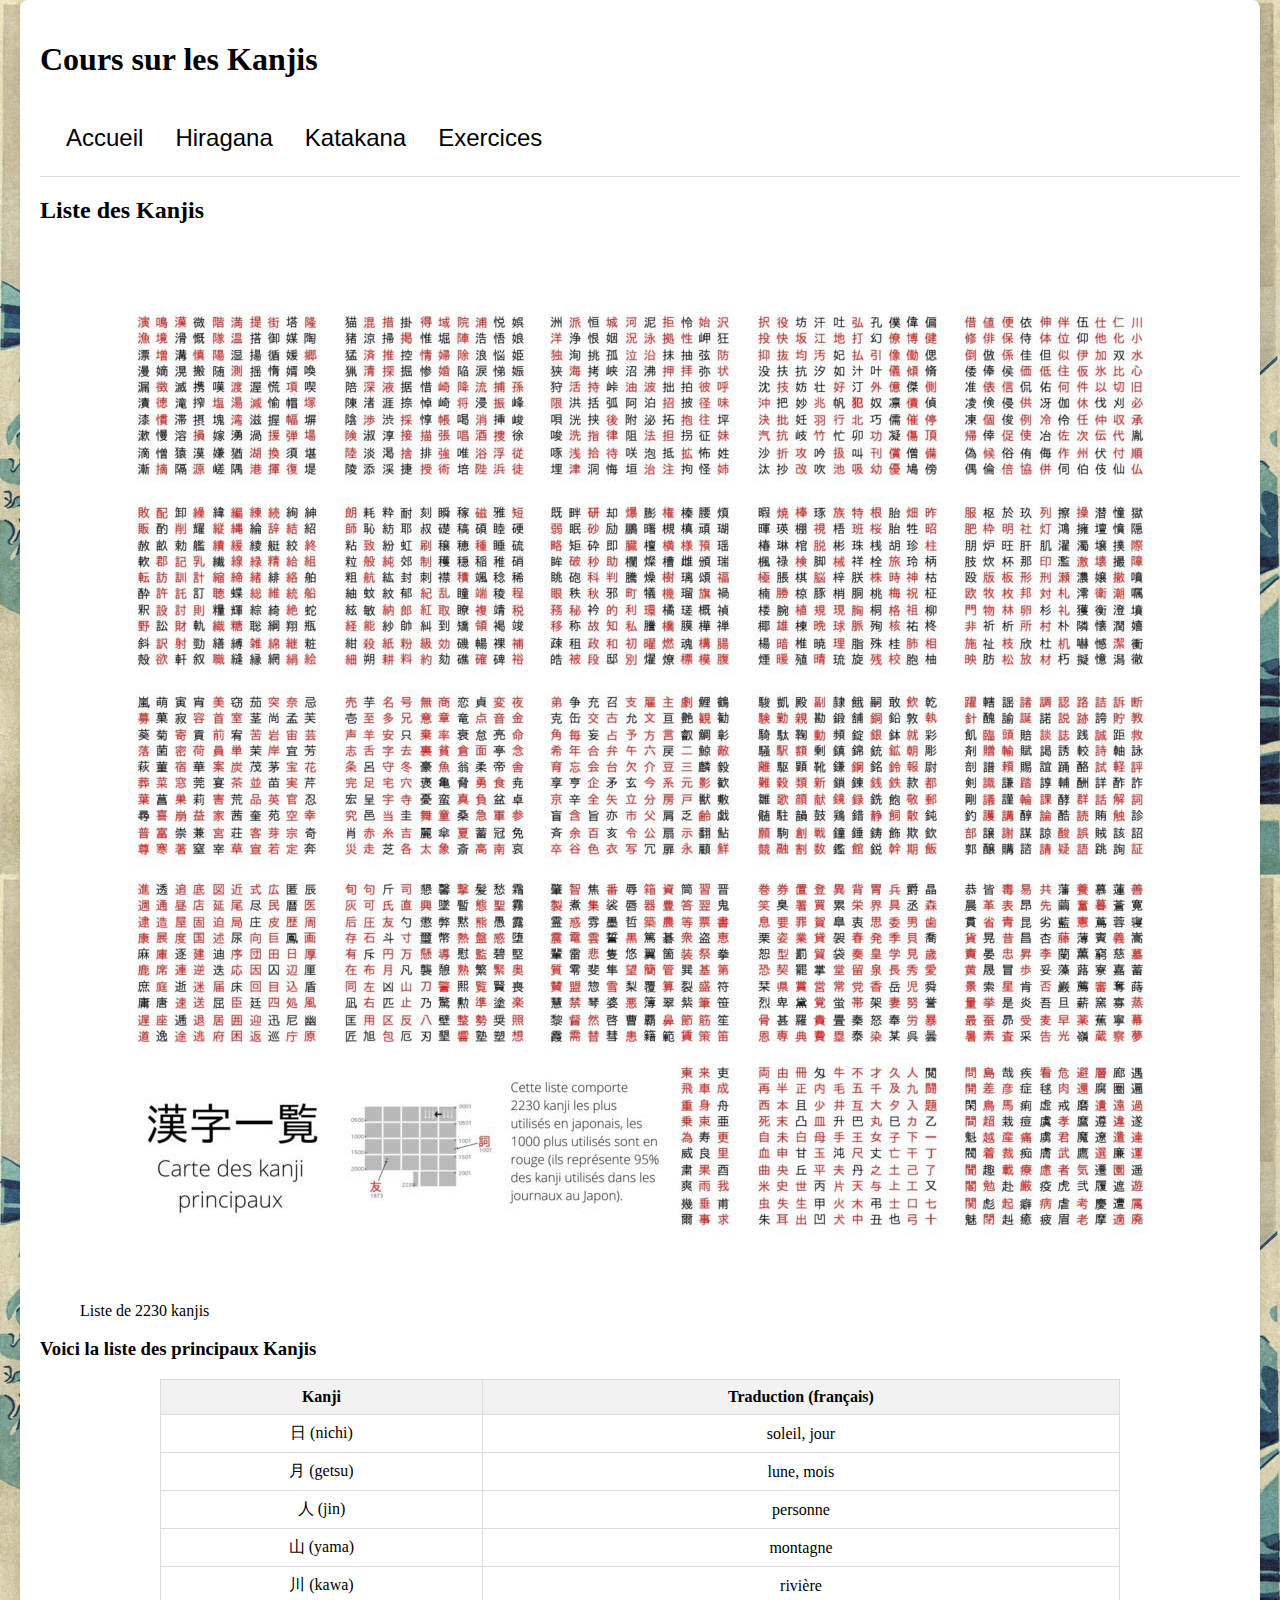
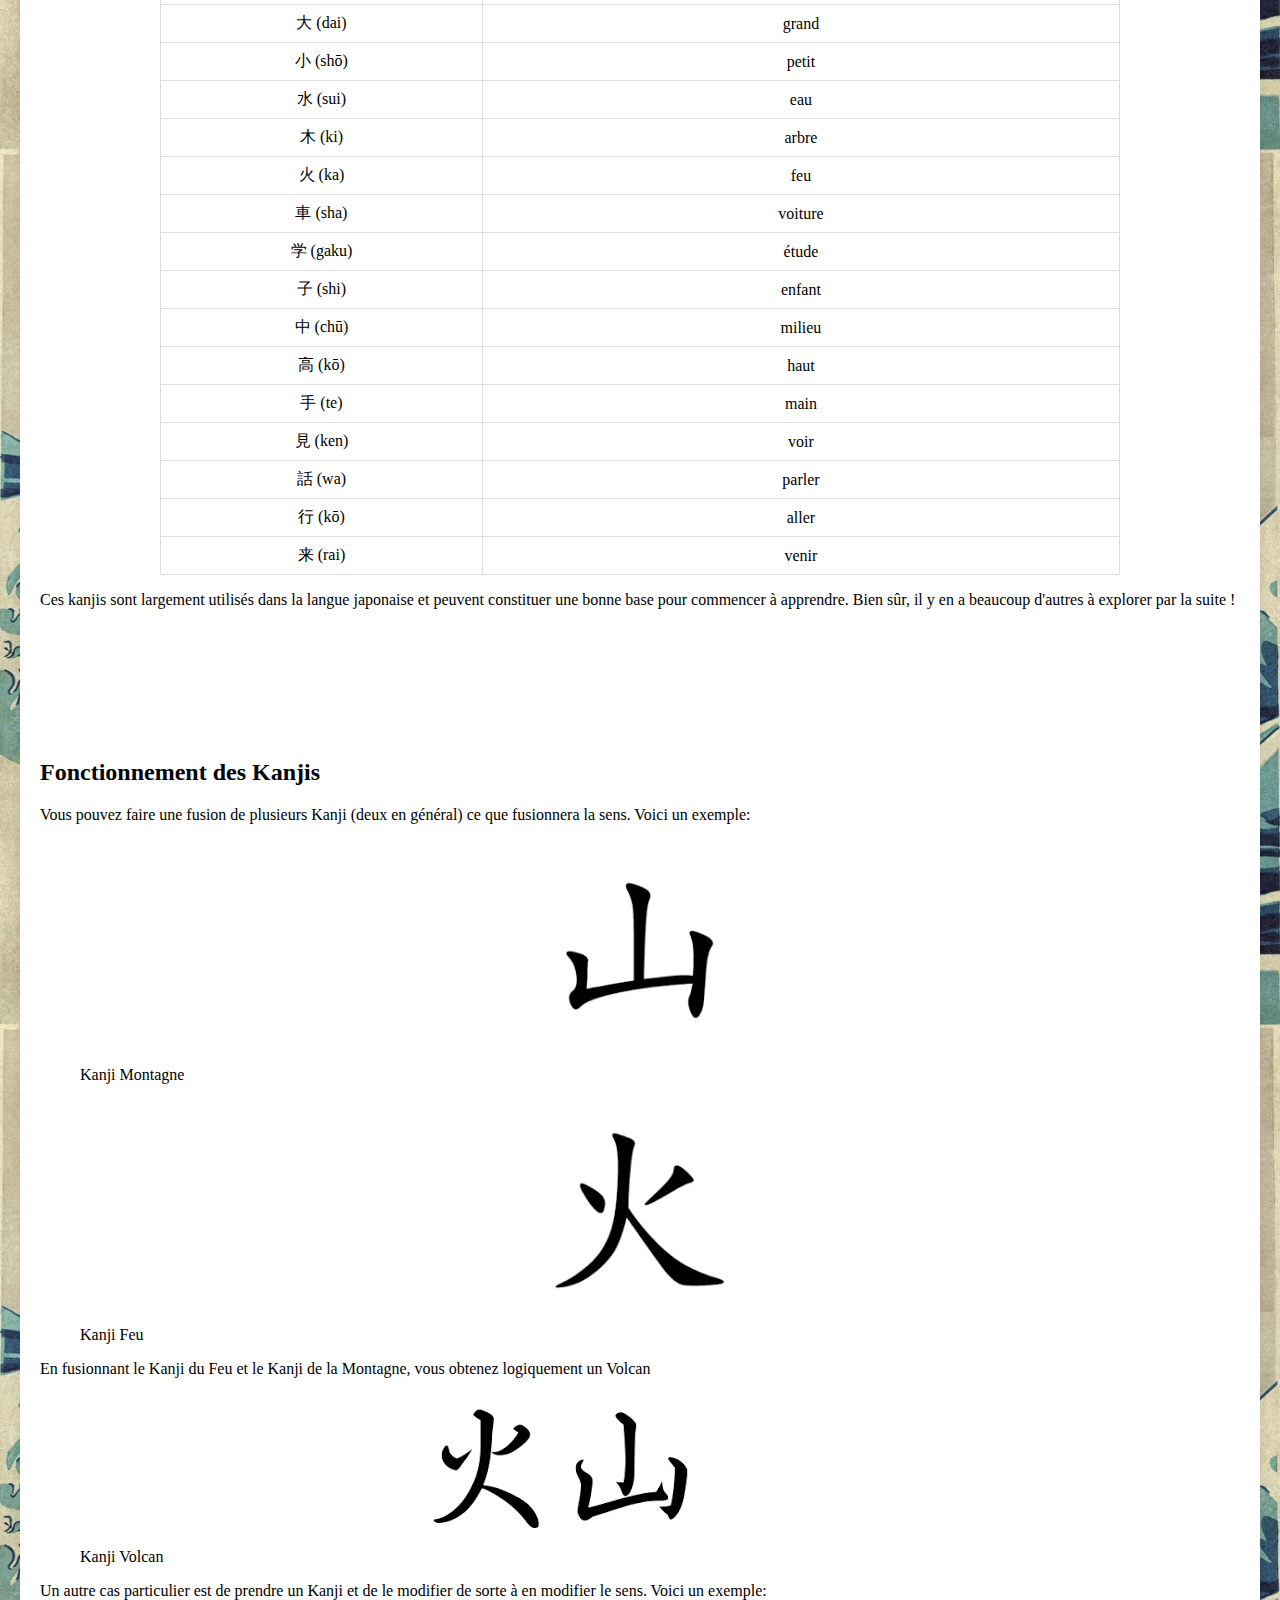
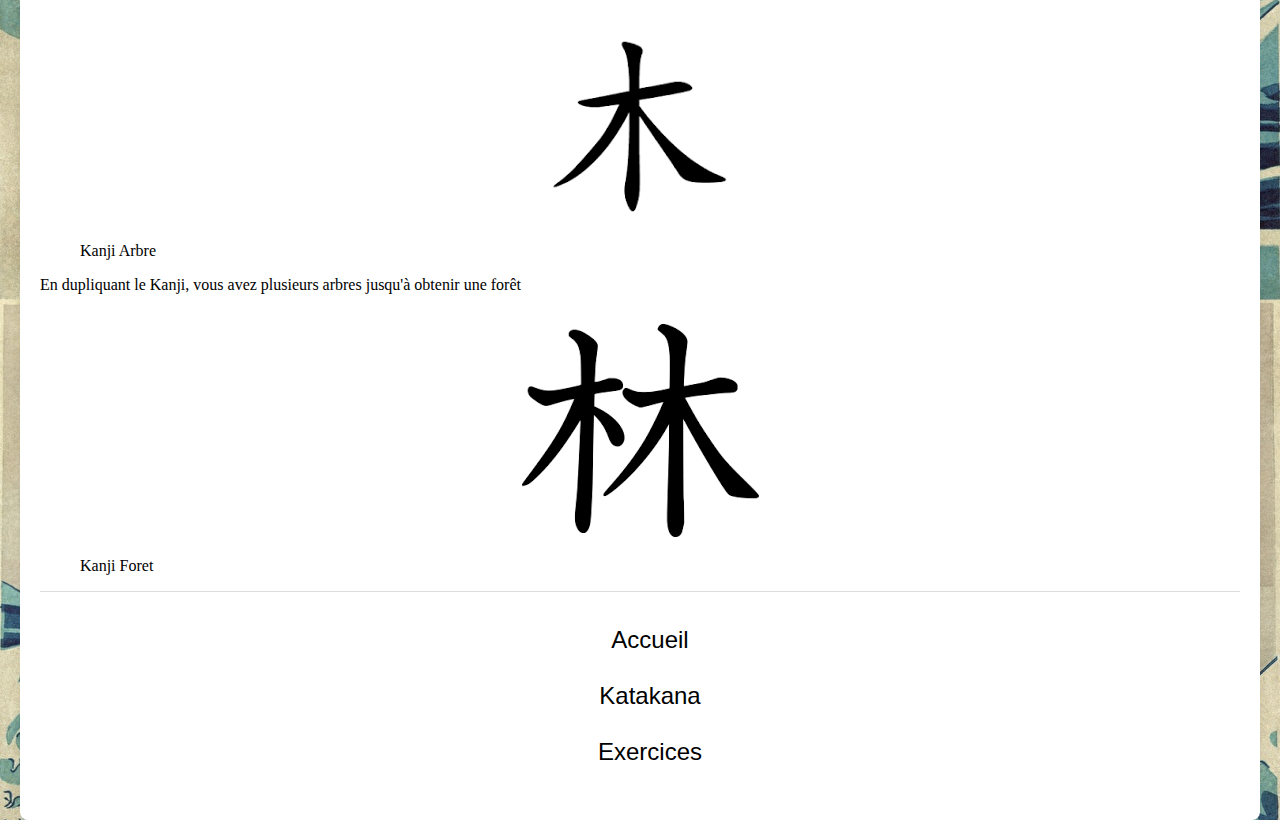
<file: kanji/index.html>
<!DOCTYPE HTML>
<html>
    <head>
        <title>日本語を学ぶ</title>
        <meta charset="UTF-8">
        <meta name="viewport" content="width=device-width, initial-scale=1.0">
        <link rel="icon" href="../assets/img/Japon.png" type="image/x-png">
        <link rel="stylesheet" href="../assets/css/styles.css">
    </head>

    <body>
        <div class="container">
            <header id="main-header">
                <h1>Cours sur les Kanjis</h1>
                <nav>
                    <ul>
                        <li><a href="../">Accueil</a></li>
                        <li><a href="../hiragana">Hiragana</a></li>
                        <li><a href="../katakana">Katakana</a></li>
                        <li><a href="../exercices">Exercices</a></li>
                    </ul>
                </nav>
            </header>
            <main>
                <section id="Liste">
                    <h2>Liste des Kanjis</h2>
                    <article>
                        <figure>
                            <a href="https://fr.wikipedia.org/wiki/Kanji" target="_blank">
                                <img src=../assets/img/Kanji.jpg alt="https://fr.wikipedia.org/wiki/Kanji">
                            </a>
                            <figcaption>Liste de 2230 kanjis</figcaption>
                        </figure>
                    </article>
                    <article>
                        <h3>Voici la liste des principaux Kanjis</h3>
                        <table>
                            <thead>
                                <tr>
                                    <th>Kanji</th>
                                    <th>Traduction (français)</th>
                                </tr>
                            </thead>
                            <tbody>
                                <tr>
                                    <td>日 (nichi)</td>
                                    <td>soleil, jour</td>
                                </tr>
                                <tr>
                                    <td>月 (getsu)</td>
                                    <td>lune, mois</td>
                                </tr>
                                <tr>
                                    <td>人 (jin)</td>
                                    <td>personne</td>
                                </tr>
                                <tr>
                                    <td>山 (yama)</td>
                                    <td>montagne</td>
                                </tr>
                                <tr>
                                    <td>川 (kawa)</td>
                                    <td>rivière</td>
                                </tr>
                                <tr>
                                    <td>大 (dai)</td>
                                    <td>grand</td>
                                </tr>
                                <tr>
                                    <td>小 (shō)</td>
                                    <td>petit</td>
                                </tr>
                                <tr>
                                    <td>水 (sui)</td>
                                    <td>eau</td>
                                </tr>
                                <tr>
                                    <td>木 (ki)</td>
                                    <td>arbre</td>
                                </tr>
                                <tr>
                                    <td>火 (ka)</td>
                                    <td>feu</td>
                                </tr>
                                <tr>
                                    <td>車 (sha)</td>
                                    <td>voiture</td>
                                </tr>
                                <tr>
                                    <td>学 (gaku)</td>
                                    <td>étude</td>
                                </tr>
                                <tr>
                                    <td>子 (shi)</td>
                                    <td>enfant</td>
                                </tr>
                                <tr>
                                    <td>中 (chū)</td>
                                    <td>milieu</td>
                                </tr>
                                <tr>
                                    <td>高 (kō)</td>
                                    <td>haut</td>
                                </tr>
                                <tr>
                                    <td>手 (te)</td>
                                    <td>main</td>
                                </tr>
                                <tr>
                                    <td>見 (ken)</td>
                                    <td>voir</td>
                                </tr>
                                <tr>
                                    <td>話 (wa)</td>
                                    <td>parler</td>
                                </tr>
                                <tr>
                                    <td>行 (kō)</td>
                                    <td>aller</td>
                                </tr>
                                <tr>
                                    <td>来 (rai)</td>
                                    <td>venir</td>
                                </tr>
                            </tbody>
                        </table>
                        <p>Ces kanjis sont largement utilisés dans la langue japonaise et peuvent constituer une bonne base pour commencer à apprendre. Bien sûr, il y en a beaucoup d'autres à explorer par la suite !</p>
                    </article>
                </section>
                <section id="Fonctionnement">
                    <h2>Fonctionnement des Kanjis</h2>
                    <article>
                        <p>Vous pouvez faire une fusion de plusieurs Kanji (deux en général) ce que fusionnera la sens. Voici un exemple:</p>
                        <figure>
                            <a href="https://fr.wiktionary.org/wiki/山" target="_blank">
                                <img src=../assets/img/Montagne.png alt="https://fr.wiktionary.org/wiki/山">
                            </a>
                            <figcaption>Kanji Montagne</figcaption>
                        </figure>
                        <figure>
                            <a href="https://fr.wikipedia.org/wiki/火" target="_blank">
                                <img src=../assets/img/Feu.png alt="https://fr.wikipedia.org/wiki/火">
                            </a>
                            <figcaption>Kanji Feu</figcaption>
                        </figure>
                        <p>En fusionnant le Kanji du Feu et le Kanji de la Montagne, vous obtenez logiquement un Volcan</p>
                        <figure>
                            <a href="https://fr.wiktionary.org/wiki/火山" target="_blank">
                                <img src=../assets/img/Volcan.png alt="https://fr.wiktionary.org/wiki/火山">
                            </a>
                            <figcaption>Kanji Volcan</figcaption>
                        </figure>
                    </article>
                    <article>
                        <p>Un autre cas particulier est de prendre un Kanji et de le modifier de sorte à en modifier le sens. Voici un exemple:</p>
                        <figure>
                            <a href="https://fr.wikipedia.org/wiki/木" target="_blank">
                                <img src=../assets/img/Arbre.png alt="https://fr.wikipedia.org/wiki/木">
                            </a>
                            <figcaption>Kanji Arbre</figcaption>
                        </figure>
                        <p>En dupliquant le Kanji, vous avez plusieurs arbres jusqu'à obtenir une forêt</p>
                        <figure>
                            <a href="https://fr.wikipedia.org/wiki/森" target="_blank">
                                <img src=../assets/img/Foret.png alt="https://fr.wikipedia.org/wiki/森">
                            </a>
                            <figcaption>Kanji Foret</figcaption>
                        </figure>
                    </article>
                </section>
            </main>
            <footer>
                <nav>
                    <a href="../">Accueil</a>
                    <a href="../katakana">Katakana</a>
                    <a href="../exercices">Exercices</a>
                </nav>
            </footer>
        </div>
    </body>
</html>
</file>
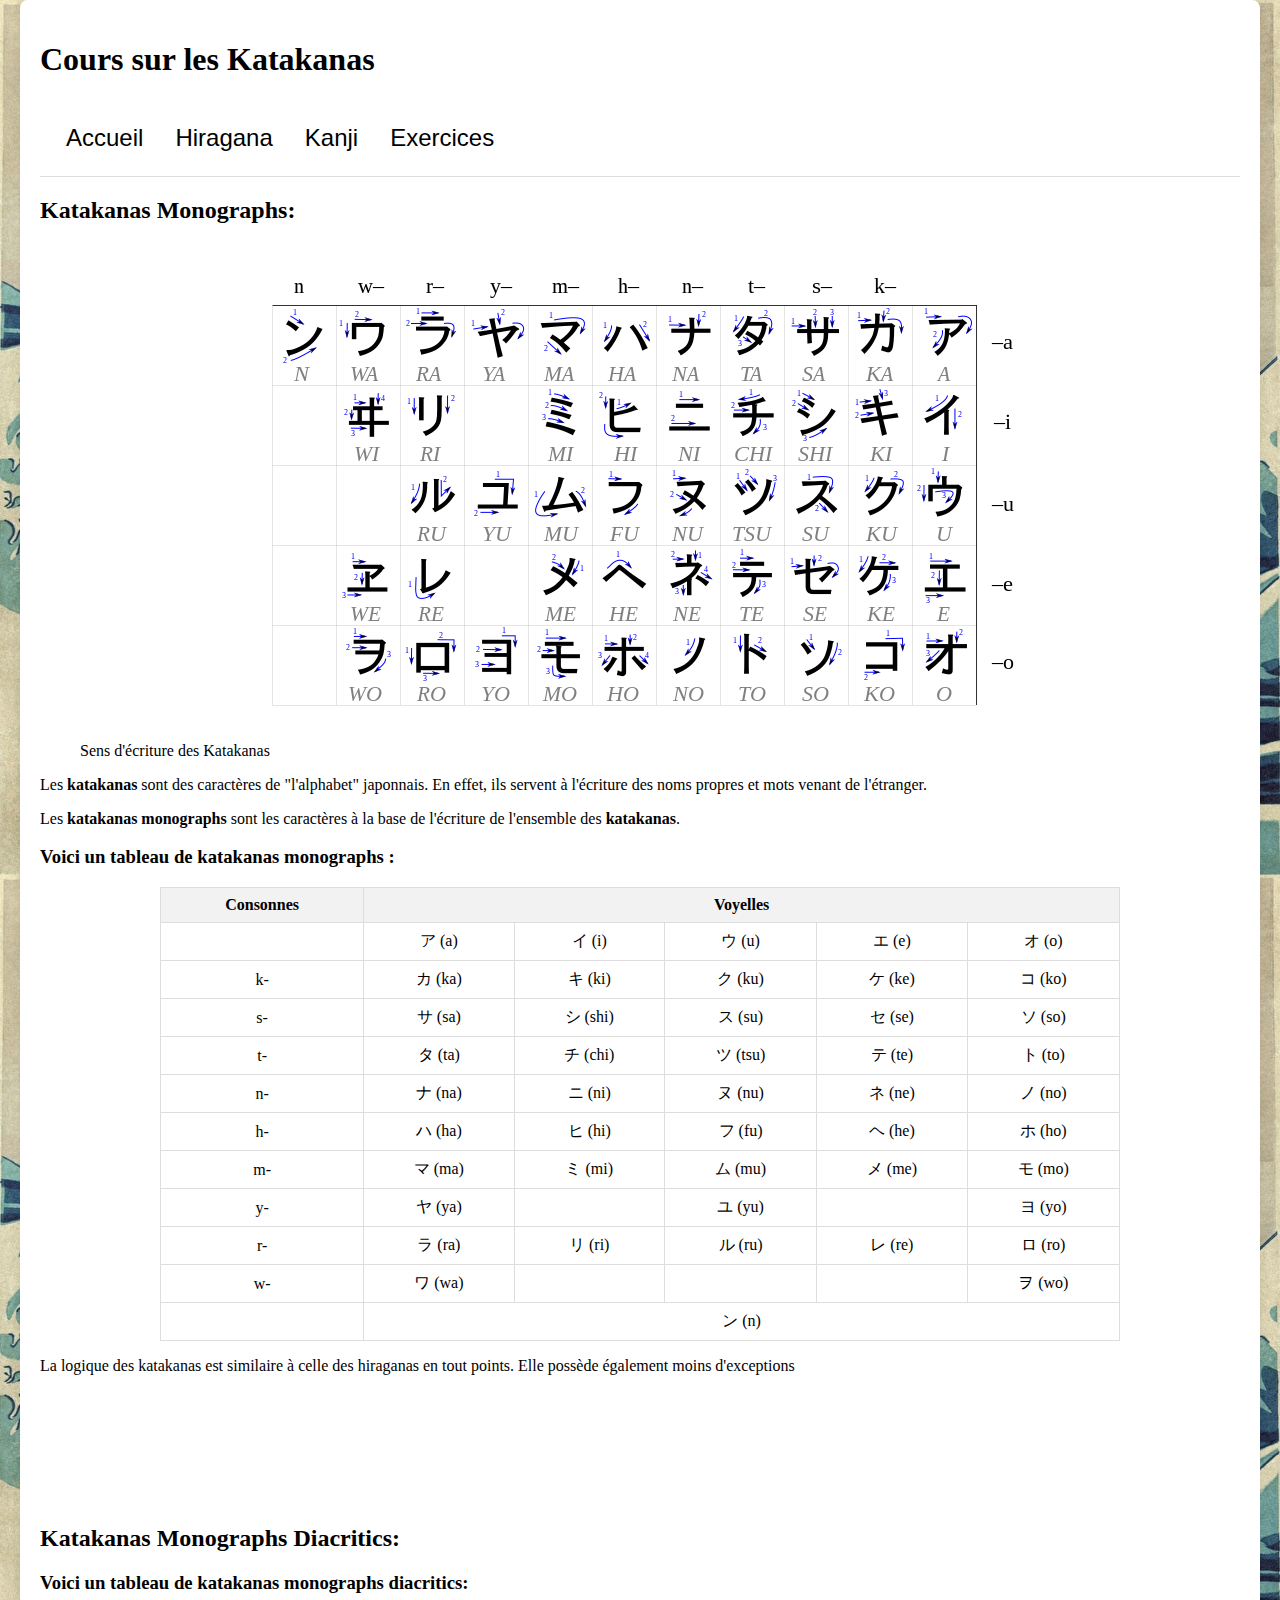
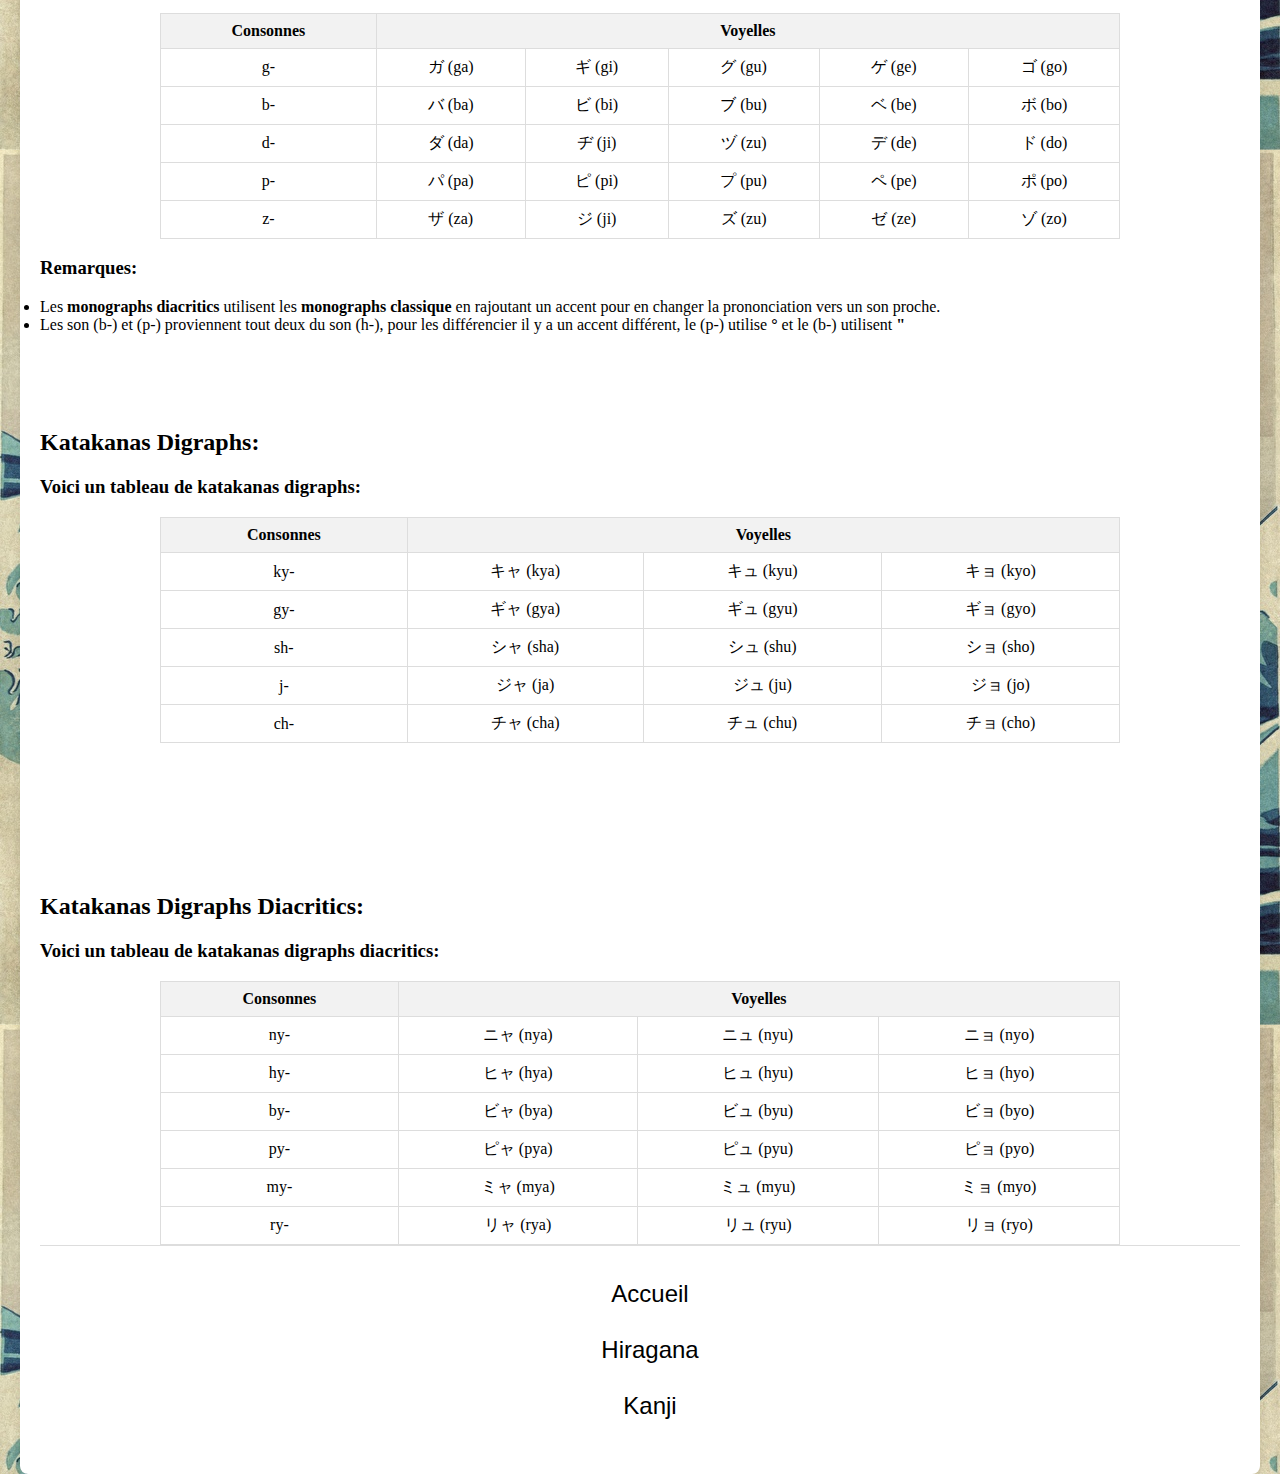
<file: katakana/index.html>
<!DOCTYPE HTML>
<html>
    <head>
        <title>日本語を学ぶ</title>
        <meta charset="UTF-8">
        <meta name="viewport" content="width=device-width, initial-scale=1.0">
        <link rel="icon" href="../assets/img/Japon.png" type="image/x-png">
        <link rel="stylesheet" href="../assets/css/styles.css">
    </head>

    <body>
        <div class="container">
            <header id="main-header">
                <h1>Cours sur les Katakanas</h1>
                <nav>
                    <ul>
                        <li><a href="../">Accueil</a></li>
                        <li><a href="../hiragana">Hiragana</a></li>
                        <li><a href="../kanji">Kanji</a></li>
                        <li><a href="../exercices">Exercices</a></li>
                    </ul>
                </nav>
            </header>
            <main>
                <section id="Monographs">
                    <h2>Katakanas Monographs:</h2>
                    <article>
                        <figure>
                            <a href="https://fr.wikipedia.org/wiki/Katakana" target="_blank">
                                <img src=../assets/img/Katakana.png alt="https://fr.wikipedia.org/wiki/Katakana">
                            </a>
                            <figcaption>Sens d'écriture des Katakanas</figcaption>
                        </figure>
                        <p>Les <strong>katakanas</strong> sont des caractères de "l'alphabet" japonnais. En effet, ils servent à l'écriture des noms propres et mots venant de l'étranger.</p>
                        <p>Les <strong>katakanas monographs</strong> sont les caractères à la base de l'écriture de l'ensemble des <strong>katakanas</strong>.</p>
                    </article>
                    <article>
                        <h3>Voici un tableau de katakanas monographs :</h3>
                        <table>
                            <thead>
                                <tr>
                                    <th>Consonnes</th>
                                    <th colspan='5'>Voyelles</th>
                                </tr>
                            </thead>
                            <tbody>
                                <tr>
                                    <td></td>
                                    <td>ア (a)</td>
                                    <td>イ (i)</td>
                                    <td>ウ (u)</td>
                                    <td>エ (e)</td>
                                    <td>オ (o)</td>
                                </tr>
                                <tr>
                                    <td>k-</td>
                                    <td>カ (ka)</td>
                                    <td>キ (ki)</td>
                                    <td>ク (ku)</td>
                                    <td>ケ (ke)</td>
                                    <td>コ (ko)</td>
                                </tr>
                                <tr>
                                    <td>s-</td>
                                    <td>サ (sa)</td>
                                    <td>シ (shi)</td>
                                    <td>ス (su)</td>
                                    <td>セ (se)</td>
                                    <td>ソ (so)</td>
                                </tr>
                                <tr>
                                    <td>t-</td>
                                    <td>タ (ta)</td>
                                    <td>チ (chi)</td> 
                                    <td>ツ (tsu)</td>
                                    <td>テ (te)</td>
                                    <td>ト (to)</td>
                                </tr>
                                <tr>
                                    <td>n-</td>
                                    <td>ナ (na)</td>
                                    <td>ニ (ni)</td>
                                    <td>ヌ (nu)</td>
                                    <td>ネ (ne)</td>
                                    <td>ノ (no)</td>
                                </tr>
                                <tr>
                                    <td>h-</td>
                                    <td>ハ (ha)</td>
                                    <td>ヒ (hi)</td>
                                    <td>フ (fu)</td>
                                    <td>ヘ (he)</td>
                                    <td>ホ (ho)</td>
                                </tr>
                                    <td>m-</td>
                                    <td>マ (ma)</td>
                                    <td>ミ (mi)</td>
                                    <td>ム (mu)</td>
                                    <td>メ (me)</td>
                                    <td>モ (mo)</td>
                                </tr>
                                <tr>
                                    <td>y-</td>
                                    <td>ヤ (ya)</td>
                                    <td></td>
                                    <td>ユ (yu)</td>
                                    <td></td>
                                    <td>ヨ (yo)</td>
                                </tr>
                                <tr>
                                    <td>r-</td>
                                    <td>ラ (ra)</td>
                                    <td>リ (ri)</td>
                                    <td>ル (ru)</td>
                                    <td>レ (re)</td>
                                    <td>ロ (ro)</td>
                                </tr>
                                <tr>
                                    <td>w-</td>
                                    <td>ワ (wa)</td>
                                    <td></td>
                                    <td></td>
                                    <td></td>
                                    <td>ヲ (wo)</td>
                                </tr>
                                <tr>
                                    <td></td>
                                    <td colspan='5'>ン (n)</td>
                                </tr>
                            </tbody>
                        </table>
                    </article>
                    <article>
                        <p>La logique des katakanas est similaire à celle des hiraganas en tout points. Elle possède également moins d'exceptions</p>
                    </article>
                </section>
                <section id="MonographsDiacritics">
                    <h2>Katakanas Monographs Diacritics:</h2>
                    <article>
                        <h3>Voici un tableau de katakanas monographs diacritics:</h3>
                        <table>
                            <thead>
                                <tr>
                                    <th>Consonnes</th>
                                    <th colspan='5'>Voyelles</th>
                                </tr>
                            </thead>
                            <tbody>
                                 <tr>
                                    <td>g-</td>
                                    <td>ガ (ga)</td>
                                    <td>ギ (gi)</td>
                                    <td>グ (gu)</td>
                                    <td>ゲ (ge)</td>
                                    <td>ゴ (go)</td>
                                </tr>
                                <tr>
                                    <td>b-</td>
                                    <td>バ (ba)</td>
                                    <td>ビ (bi)</td>
                                    <td>ブ (bu)</td>
                                    <td>ベ (be)</td>
                                    <td>ボ (bo)</td>
                                </tr>
                                <tr>
                                    <td>d-</td>
                                    <td>ダ (da)</td>
                                    <td>ヂ (ji)</td> 
                                    <td>ヅ (zu)</td>
                                    <td>デ (de)</td>
                                    <td>ド (do)</td>
                                </tr>
                                <tr>
                                    <td>p-</td>
                                    <td>パ (pa)</td>
                                    <td>ピ (pi)</td>
                                    <td>プ (pu)</td>
                                    <td>ペ (pe)</td>
                                    <td>ポ (po)</td>
                                </tr>
                                <tr>
                                <tr>
                                    <td>z-</td>
                                    <td>ザ (za)</td>
                                    <td>ジ (ji)</td>
                                    <td>ズ (zu)</td>
                                    <td>ゼ (ze)</td>
                                    <td>ゾ (zo)</td>
                                </tr>
                            </tbody>
                        </table>
                    </article>
                    <article>
                        <h3>Remarques:</h3>
                        <dl>
                            <li>Les <strong>monographs diacritics</strong> utilisent les <strong>monographs classique</strong> en rajoutant un accent pour en changer la prononciation vers un son proche.</li>
                            <li>Les son (b-) et (p-) proviennent tout deux du son (h-), pour les différencier il y a un accent différent, le (p-) utilise <strong>°</strong> et le (b-) utilisent <strong>"</strong></li>
                        </dl>
                    </article>
                </section>
                <section id="Digraphs">
                    <h2>Katakanas Digraphs:</h2>
                    <article>
                        <h3>Voici un tableau de katakanas digraphs:</h3>
                        <table>
                            <thead>
                                <tr>
                                    <th>Consonnes</th>
                                    <th colspan='3'>Voyelles</th>
                                </tr>
                            </thead>
                            <tbody>
                                <tr>
                                    <td>ky-</td>
                                    <td>キャ (kya)</td>
                                    <td>キュ (kyu)</td>
                                    <td>キョ (kyo)</td>
                                </tr>
                                <tr>
                                    <td>gy-</td>
                                    <td>ギャ (gya)</td>
                                    <td>ギュ (gyu)</td>
                                    <td>ギョ (gyo)</td>
                                </tr>
                                <tr>
                                    <td>sh-</td>
                                    <td>シャ (sha)</td>
                                    <td>シュ (shu)</td>
                                    <td>ショ (sho)</td>
                                </tr>
                                <tr>
                                    <td>j-</td>
                                    <td>ジャ (ja)</td>
                                    <td>ジュ (ju)</td>
                                    <td>ジョ (jo)</td>
                                </tr>
                                <tr>
                                    <td>ch-</td>
                                    <td>チャ (cha)</td>
                                    <td>チュ (chu)</td>
                                    <td>チョ (cho)</td>
                                </tr>
                            </tbody>
                        </table>
                    </article>
                </section>
                <section id="DigraphsDiacritics">
                    <h2>Katakanas Digraphs Diacritics:</h2>
                    <article>
                        <h3>Voici un tableau de katakanas digraphs diacritics:</h3>
                        <table>
                            <thead> 
                                <tr>
                                    <th>Consonnes</th>
                                    <th colspan='3'>Voyelles</th>
                                </tr>
                            </thead>
                            <tbody>
                                <tr>
                                    <td>ny-</td>
                                    <td>ニャ (nya)</td>
                                    <td>ニュ (nyu)</td>
                                    <td>ニョ (nyo)</td>
                                </tr>
                                <tr>
                                    <td>hy-</td>
                                    <td>ヒャ (hya)</td>
                                    <td>ヒュ (hyu)</td>
                                    <td>ヒョ (hyo)</td>
                                </tr>
                                <tr>
                                    <td>by-</td>
                                    <td>ビャ (bya)</td>
                                    <td>ビュ (byu)</td>
                                    <td>ビョ (byo)</td>
                                </tr>
                                <tr>
                                    <td>py-</td>
                                    <td>ピャ (pya)</td>
                                    <td>ピュ (pyu)</td>
                                    <td>ピョ (pyo)</td>
                                </tr>
                                <tr>
                                    <td>my-</td>
                                    <td>ミャ (mya)</td>
                                    <td>ミュ (myu)</td>
                                    <td>ミョ (myo)</td>
                                </tr>
                                <tr>
                                    <td>ry-</td>
                                    <td>リャ (rya)</td>
                                    <td>リュ (ryu)</td>
                                    <td>リョ (ryo)</td>
                                </tr>
                            </tbody>
                        </table>
                    </article>
                </section>
            </main>
            <footer>
                <nav>
                    <a href="../">Accueil</a>
                    <a href="../hiragana">Hiragana</a>
                    <a href="../kanji">Kanji</a>
                </nav>
            </footer>
        </div>
    </body>
</html>
</file>
<file: assets/css/index.css>
/* index.css */

body {
    margin: 0;
    padding: 0;
    background-color: #f0f0f0;
    background-image: url('../img/FondJapon.png');
    display: flex;
    justify-content: center;
    height: 100%;
}

.container {
    background-color: #ffffff;
    padding: 20px;
    border-radius: 8px;
    box-shadow: 0 0 10px rgba(0, 0, 0, 0.1);
    max-width: 1200px;
    width: 100%;
}

header, footer {
    text-align: center;
}

main {
    text-align: left;
}

footer {
    font-style: italic;
}

ol {
    list-style: none;
    padding: 0;
}

ol li a {
    display: block;
    color: rgb(0, 0, 0);
    text-align: center;
    padding: 14px 16px;
    text-decoration: none;
    font-family: 'Futura', sans-serif;
    font-weight: bold;
    font-size: 1.5em;
}

ol ol li a {
    display: block;
    color: rgb(0, 0, 0);
    text-align: center;
    padding: 14px 16px;
    text-decoration: none;
    font-family: 'Futura', sans-serif;
    font-size: 0.8em; /* Ajustez la taille selon vos besoins */
}

ol li a:last-child {
    margin-bottom: 0; /* Supprimez la marge du dernier lien pour éviter un espace indésirable */
}

a:hover {
    color: #3c3a6a;
}

img {
    margin-bottom: 20px;
}
</file>
<file: assets/css/styles.css>
/* styles.css */

body {
    margin: 0;
    padding: 0;
    background-image: url('../img/FondJapon.png');
    display: flex;
    justify-content: center;
    align-items: center;
    height: 100%;
}

.container {
    background-color: #ffffff;
    padding: 20px;
    border-radius: 8px;
    box-shadow: 0 0 10px rgba(0, 0, 0, 0.1);
    max-width: 1200px;
    width: 100%;
}

nav {
    background-color: #ffffff;
    padding: 10px;
    text-align: center; /* Center the content in the header */
    max-width: 1200px;
    width: 100%;
}

ul {
    list-style-type: none;
    margin: 0;
    padding: 0;
    overflow: hidden;
}

li {
    float: left;
}

a {
    display: block;
    color: rgb(0, 0, 0);
    text-align: center;
    padding: 14px 16px;
    text-decoration: none;
    font-family: 'Futura', sans-serif;
    font-size: 1.5em; /* Ajustez la taille selon vos besoins */
}

a:hover {
    color: #3c3a6a;
}

section {
    margin-bottom: 150px;
}

.article {
    margin-bottom: 20px;
    padding: 20px;
}

section:last-child {
    margin-bottom: 0;
}

table {
    width: 80%;
    margin: auto;
    border-collapse: collapse;
}

td, th {
    border: 1px solid #ddd;
    padding: 8px;
    text-align: center;
}

th {
    background-color: #f2f2f2;
}

header {
    border-bottom: 1px solid #ddd;
}

footer {
    text-align: center;
    padding: 10px;
    background-color: #ffffff;
    border-top: 1px solid #ddd;
}
</file>
